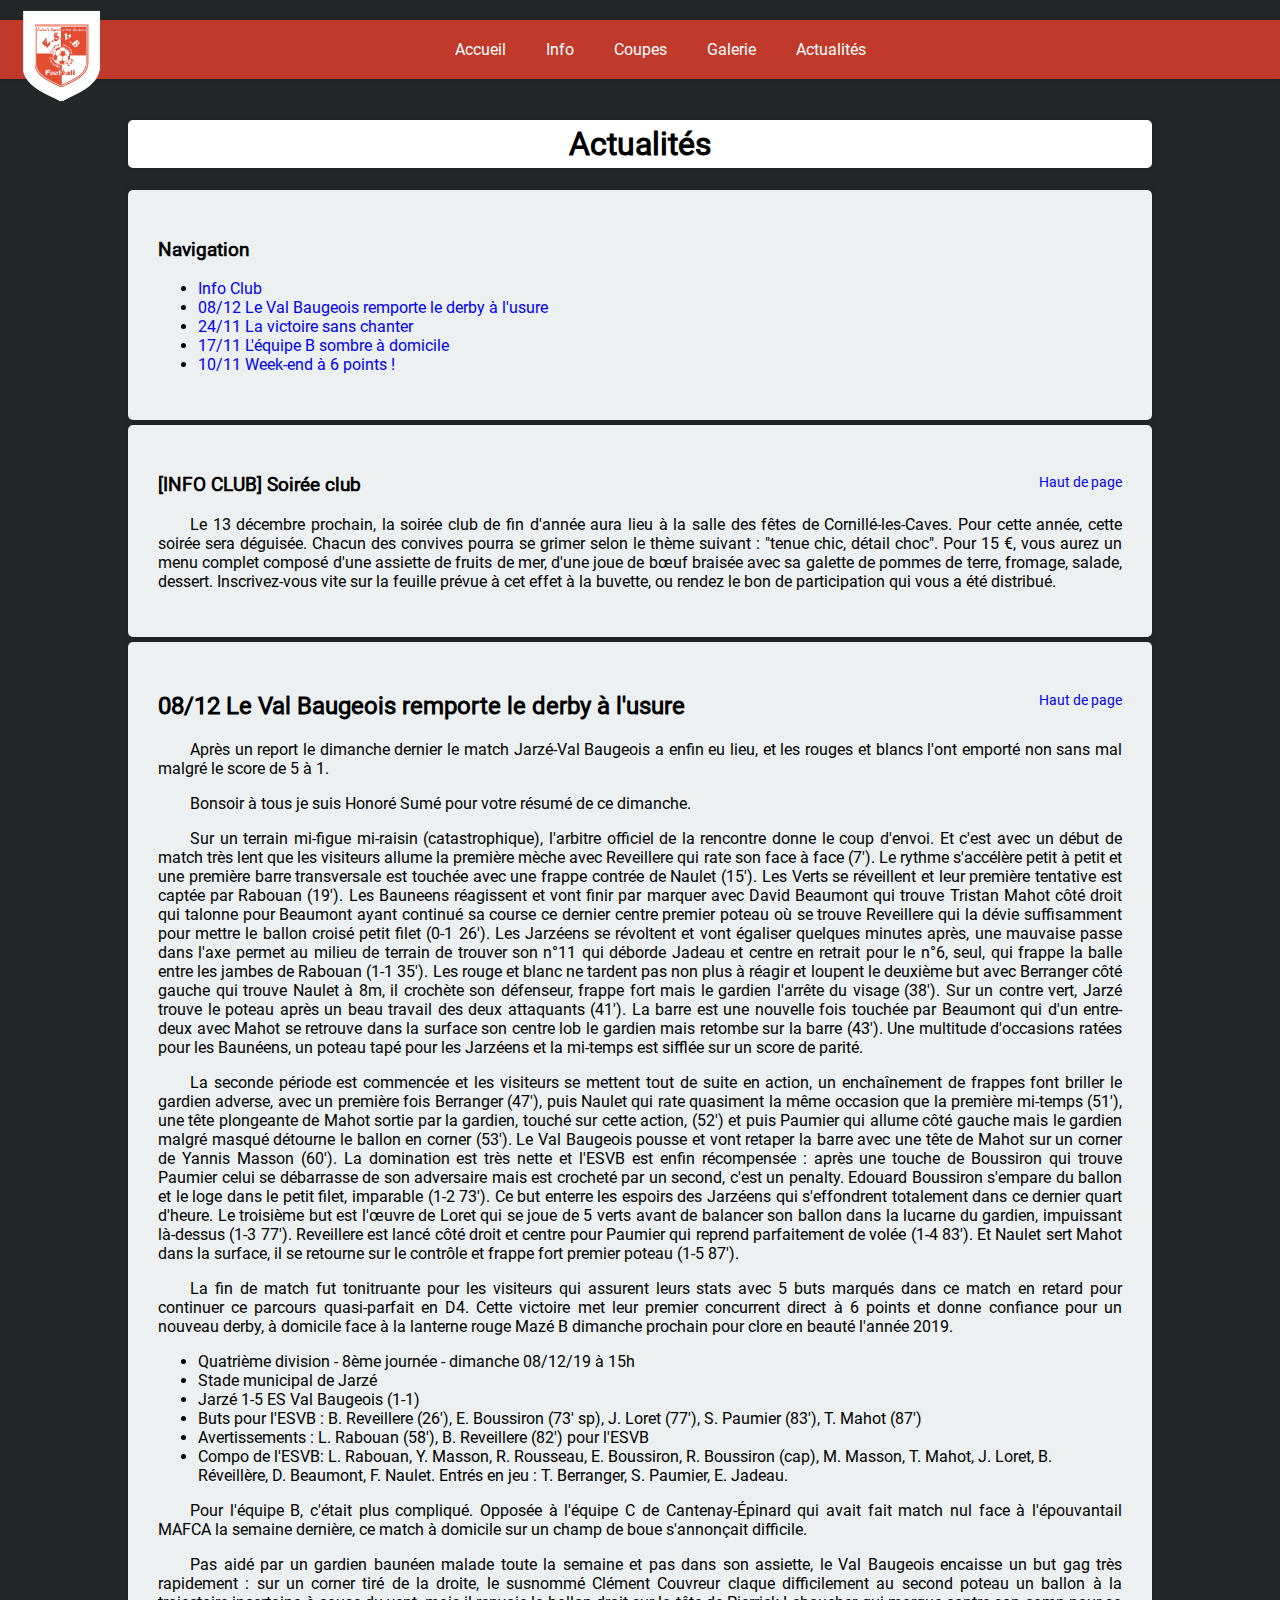
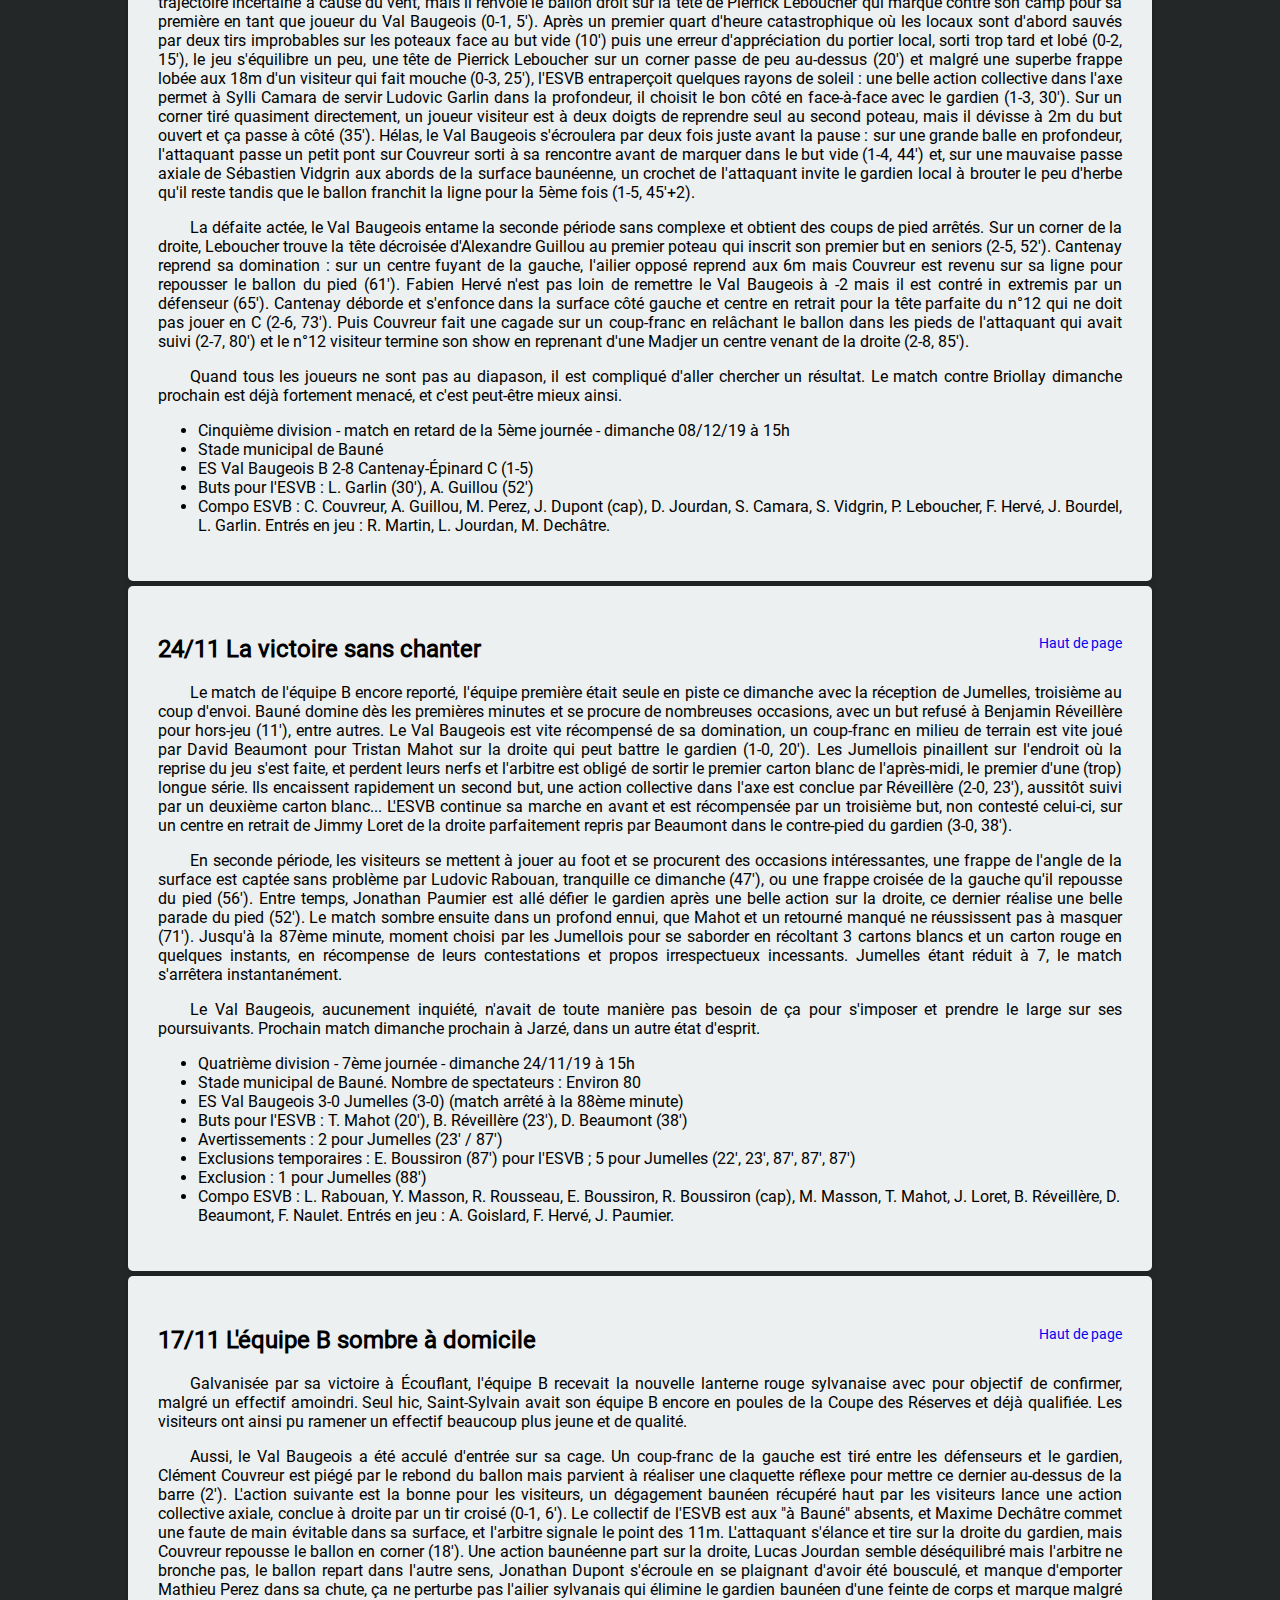
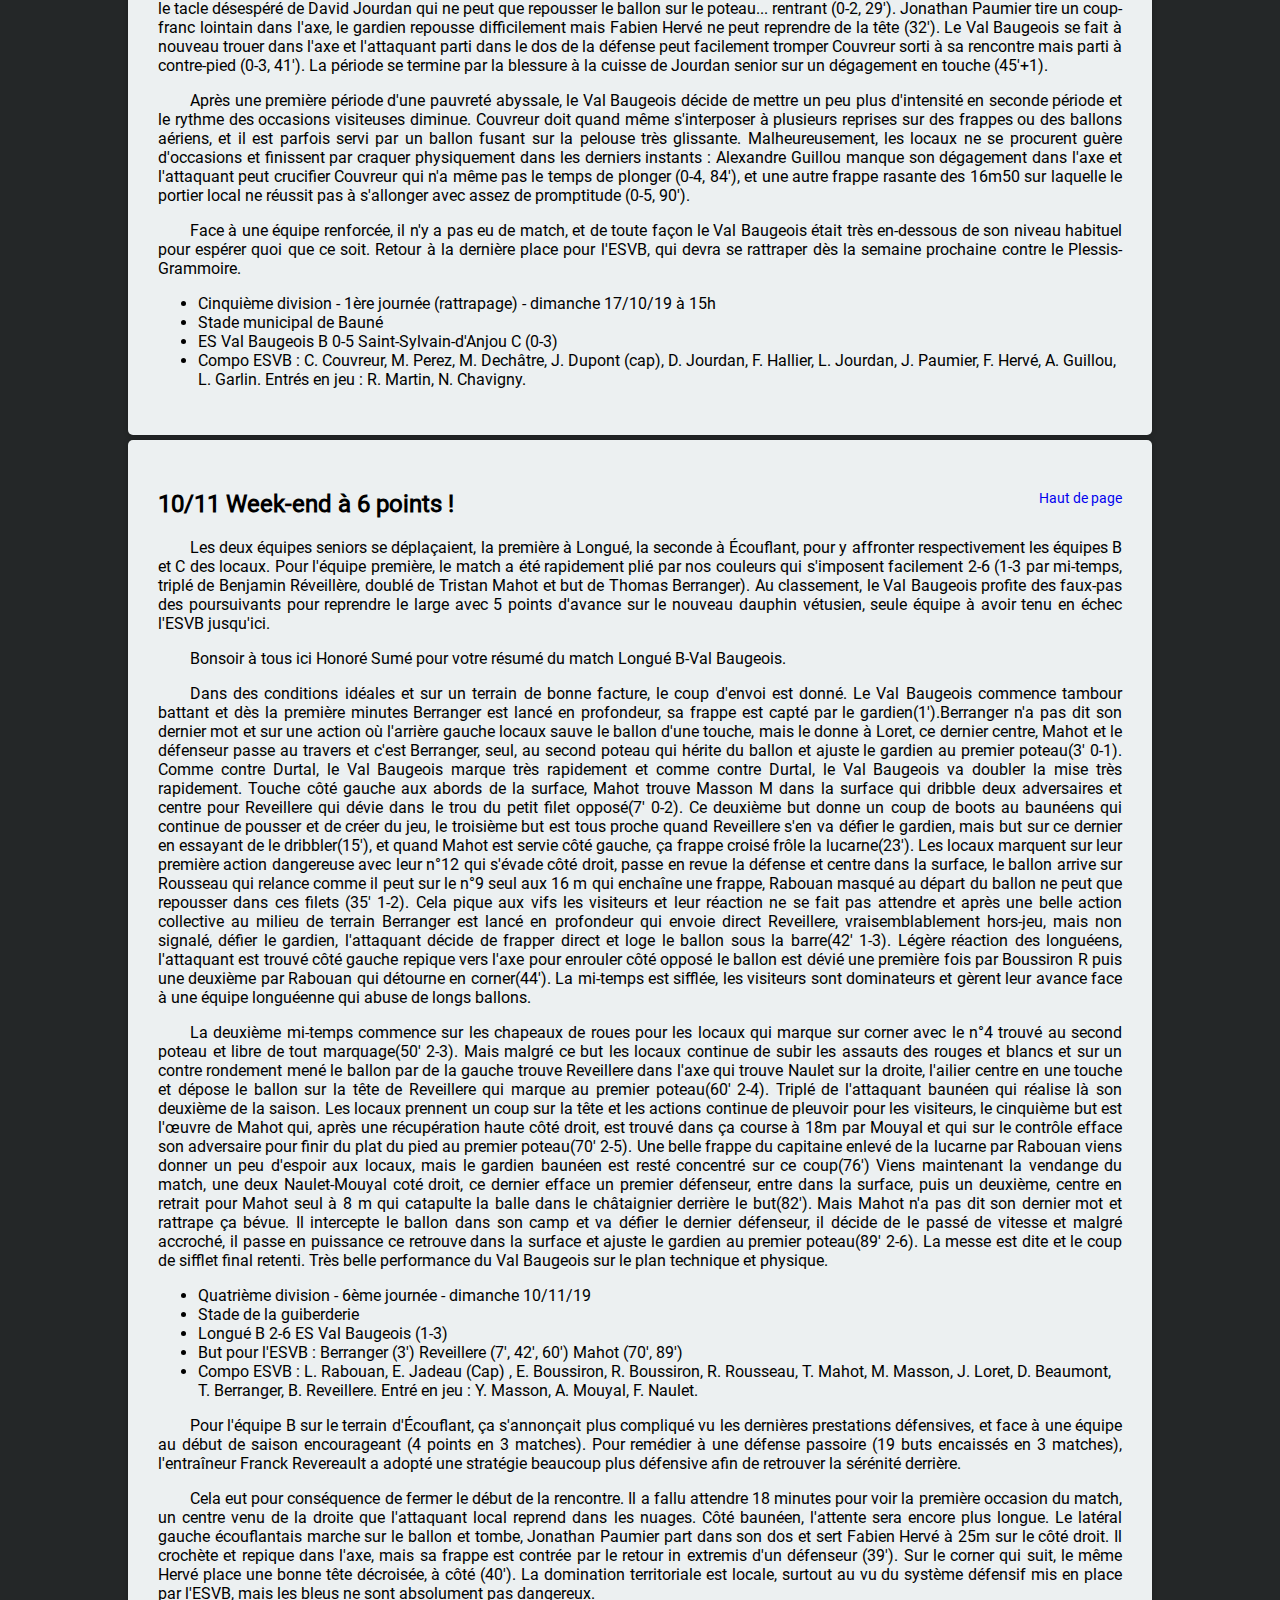
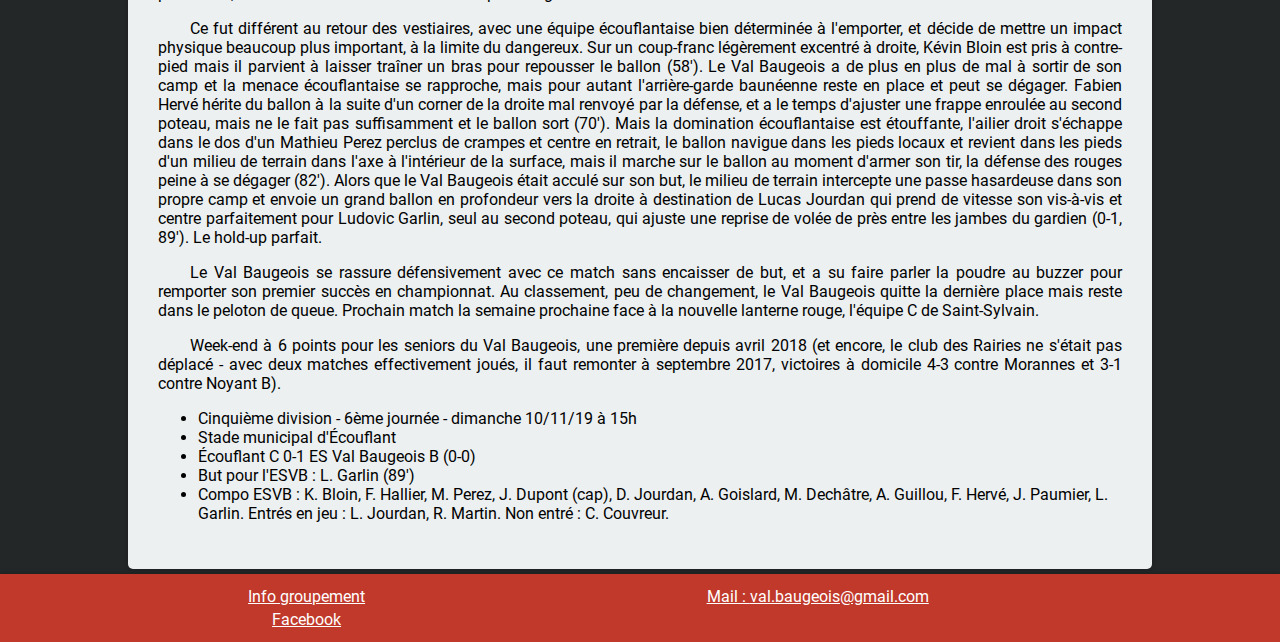
<file: Refont/actu.html>
<!DOCTYPE html>
<html>

<head>
    <title>ESVB</title>
    <meta charset="utf-8">
    <meta name="" content="">
    <link rel="stylesheet" type="text/css" href="style.css">
    <link rel="icon" type="image/png" href="img/logoesvb1.png" />
</head>

<body>
    <header>
        <nav>
            <div class="wrapper">
                <a href="index.html"> <img id="main-icon" src="img/logoesvb2.png"> </a>
                <ul id="menu">
                    <li> <a href="index.html">Accueil</a> </li>
                    <li> <a href="info.html">Info</a> </li>
                    <li> <a href="coupes.html">Coupes</a> </li>
                    <li> <a href="galerie.html">Galerie</a> </li>
                    <li> <a href="actu.html">Actualités</a> </li>
                </ul>
            </div>
        </nav>
    </header>

    <main>
        <div class="wrapper">
            <h1 class="titre">Actualités</h1>
            <section>
                <h3>Navigation</h3>
                <ul id="navigation">
                    <li><a href="#info-club">Info Club</a></li>
                    <li><a href="#08-12">08/12 Le Val Baugeois remporte le derby à l'usure</a></li>
                    <li><a href="#24-11">24/11 La victoire sans chanter</a></li>
                    <li><a href="#17-11">17/11 L'équipe B sombre à domicile</a></li>
                    <li><a href="#10-11">10/11 Week-end à 6 points !</a></li>
                </ul>
            </section>

            <section id="info-club">
                <h3>[INFO CLUB] Soirée club<a class="back-to-top" href="#menu">Haut de page</a></h3>
                <p>Le 13 décembre prochain, la soirée club de fin d'année aura lieu à la salle des fêtes de
                    Cornillé-les-Caves. Pour cette
                    année, cette soirée sera déguisée. Chacun des convives pourra se grimer selon le thème suivant :
                    "tenue chic, détail
                    choc". Pour 15 €, vous aurez un menu complet composé d'une assiette de fruits de mer, d'une joue de
                    bœuf braisée avec sa
                    galette de pommes de terre, fromage, salade, dessert. Inscrivez-vous vite sur la feuille prévue à
                    cet effet à la
                    buvette, ou rendez le bon de participation qui vous a été distribué.</p>
            </section>

            <section id="08-12">
                <h2>08/12 Le Val Baugeois remporte le derby à l'usure<a class="back-to-top" href="#menu">Haut de
                        page</a></h2>
                <p>Après un report le dimanche dernier le match Jarzé-Val Baugeois a enfin eu lieu, et les rouges et
                    blancs l'ont emporté
                    non sans mal malgré le score de 5 à 1.</p>
                <p>Bonsoir à tous je suis Honoré Sumé pour votre résumé de ce dimanche.
                </p>
                <p>Sur un terrain mi-figue mi-raisin (catastrophique), l'arbitre officiel de la rencontre donne le coup
                    d'envoi. Et c'est
                    avec un début de match très lent que les visiteurs allume la première mèche avec Reveillere qui rate
                    son face à face
                    (7'). Le rythme s'accélère petit à petit et une première barre transversale est touchée avec une
                    frappe contrée de
                    Naulet (15'). Les Verts se réveillent et leur première tentative est captée par Rabouan (19'). Les
                    Bauneens réagissent
                    et vont finir par marquer avec David Beaumont qui trouve Tristan Mahot côté droit qui talonne pour
                    Beaumont ayant
                    continué sa course ce dernier centre premier poteau où se trouve Reveillere qui la dévie
                    suffisamment pour mettre le
                    ballon croisé petit filet (0-1 26'). Les Jarzéens se révoltent et vont égaliser quelques minutes
                    après, une mauvaise
                    passe dans l'axe permet au milieu de terrain de trouver son n°11 qui déborde Jadeau et centre en
                    retrait pour le n°6,
                    seul, qui frappe la balle entre les jambes de Rabouan (1-1 35'). Les rouge et blanc ne tardent pas
                    non plus à réagir et
                    loupent le deuxième but avec Berranger côté gauche qui trouve Naulet à 8m, il crochète son
                    défenseur, frappe fort mais
                    le gardien l'arrête du visage (38'). Sur un contre vert, Jarzé trouve le poteau après un beau
                    travail des deux
                    attaquants (41'). La barre est une nouvelle fois touchée par Beaumont qui d'un entre-deux avec Mahot
                    se retrouve dans la
                    surface son centre lob le gardien mais retombe sur la barre (43'). Une multitude d'occasions ratées
                    pour les Baunéens,
                    un poteau tapé pour les Jarzéens et la mi-temps est sifflée sur un score de parité.
                </p>
                <p>La seconde période est commencée et les visiteurs se mettent tout de suite en action, un enchaînement
                    de frappes font
                    briller le gardien adverse, avec un première fois Berranger (47'), puis Naulet qui rate quasiment la
                    même occasion que
                    la première mi-temps (51'), une tête plongeante de Mahot sortie par la gardien, touché sur cette
                    action, (52') et puis
                    Paumier qui allume côté gauche mais le gardien malgré masqué détourne le ballon en corner (53'). Le
                    Val Baugeois pousse
                    et vont retaper la barre avec une tête de Mahot sur un corner de Yannis Masson (60'). La domination
                    est très nette et
                    l'ESVB est enfin récompensée : après une touche de Boussiron qui trouve Paumier celui se débarrasse
                    de son adversaire
                    mais est crocheté par un second, c'est un penalty. Edouard Boussiron s'empare du ballon et le loge
                    dans le petit filet,
                    imparable (1-2 73'). Ce but enterre les espoirs des Jarzéens qui s'effondrent totalement dans ce
                    dernier quart d'heure.
                    Le troisième but est l'œuvre de Loret qui se joue de 5 verts avant de balancer son ballon dans la
                    lucarne du gardien,
                    impuissant là-dessus (1-3 77'). Reveillere est lancé côté droit et centre pour Paumier qui reprend
                    parfaitement de volée
                    (1-4 83'). Et Naulet sert Mahot dans la surface, il se retourne sur le contrôle et frappe fort
                    premier poteau (1-5 87').
                </p>
                <p>La fin de match fut tonitruante pour les visiteurs qui assurent leurs stats avec 5 buts marqués dans
                    ce match en retard
                    pour continuer ce parcours quasi-parfait en D4. Cette victoire met leur premier concurrent direct à
                    6 points et donne
                    confiance pour un nouveau derby, à domicile face à la lanterne rouge Mazé B dimanche prochain pour
                    clore en beauté
                    l'année 2019.
                </p>
                <ul>
                    <li>Quatrième division - 8ème journée - dimanche 08/12/19 à 15h</li>
                    <li>Stade municipal de Jarzé</li>
                    <li>Jarzé 1-5 ES Val Baugeois (1-1)</li>
                    <li>Buts pour l'ESVB : B. Reveillere (26'), E. Boussiron (73' sp), J. Loret (77'), S. Paumier (83'),
                        T. Mahot (87')</li>
                    <li>Avertissements : L. Rabouan (58'), B. Reveillere (82') pour l'ESVB</li>
                    <li>Compo de l'ESVB: L. Rabouan, Y. Masson, R. Rousseau, E. Boussiron, R. Boussiron (cap), M.
                        Masson, T. Mahot, J. Loret, B.
                        Réveillère, D. Beaumont, F. Naulet. Entrés en jeu : T. Berranger, S. Paumier, E. Jadeau.</li>
                </ul>

                <p>Pour l'équipe B, c'était plus compliqué. Opposée à l'équipe C de Cantenay-Épinard qui avait fait
                    match nul face à
                    l'épouvantail MAFCA la semaine dernière, ce match à domicile sur un champ de boue s'annonçait
                    difficile.
                </p>

                <p>Pas aidé par un gardien baunéen malade toute la semaine et pas dans son assiette, le Val Baugeois
                    encaisse un but gag
                    très rapidement : sur un corner tiré de la droite, le susnommé Clément Couvreur claque difficilement
                    au second poteau un
                    ballon à la trajectoire incertaine à cause du vent, mais il renvoie le ballon droit sur la tête de
                    Pierrick Leboucher
                    qui marque contre son camp pour sa première en tant que joueur du Val Baugeois (0-1, 5'). Après un
                    premier quart d'heure
                    catastrophique où les locaux sont d'abord sauvés par deux tirs improbables sur les poteaux face au
                    but vide (10') puis
                    une erreur d'appréciation du portier local, sorti trop tard et lobé (0-2, 15'), le jeu s'équilibre
                    un peu, une tête de
                    Pierrick Leboucher sur un corner passe de peu au-dessus (20') et malgré une superbe frappe lobée aux
                    18m d'un visiteur
                    qui fait mouche (0-3, 25'), l'ESVB entraperçoit quelques rayons de soleil : une belle action
                    collective dans l'axe
                    permet à Sylli Camara de servir Ludovic Garlin dans la profondeur, il choisit le bon côté en
                    face-à-face avec le gardien
                    (1-3, 30'). Sur un corner tiré quasiment directement, un joueur visiteur est à deux doigts de
                    reprendre seul au second
                    poteau, mais il dévisse à 2m du but ouvert et ça passe à côté (35'). Hélas, le Val Baugeois
                    s'écroulera par deux fois
                    juste avant la pause : sur une grande balle en profondeur, l'attaquant passe un petit pont sur
                    Couvreur sorti à sa
                    rencontre avant de marquer dans le but vide (1-4, 44') et, sur une mauvaise passe axiale de
                    Sébastien Vidgrin aux abords
                    de la surface baunéenne, un crochet de l'attaquant invite le gardien local à brouter le peu d'herbe
                    qu'il reste tandis
                    que le ballon franchit la ligne pour la 5ème fois (1-5, 45'+2).
                </p>

                <p>La défaite actée, le Val Baugeois entame la seconde période sans complexe et obtient des coups de
                    pied arrêtés. Sur un
                    corner de la droite, Leboucher trouve la tête décroisée d'Alexandre Guillou au premier poteau qui
                    inscrit son premier
                    but en seniors (2-5, 52'). Cantenay reprend sa domination : sur un centre fuyant de la gauche,
                    l'ailier opposé reprend
                    aux 6m mais Couvreur est revenu sur sa ligne pour repousser le ballon du pied (61'). Fabien Hervé
                    n'est pas loin de
                    remettre le Val Baugeois à -2 mais il est contré in extremis par un défenseur (65'). Cantenay
                    déborde et s'enfonce dans
                    la surface côté gauche et centre en retrait pour la tête parfaite du n°12 qui ne doit pas jouer en C
                    (2-6, 73'). Puis
                    Couvreur fait une cagade sur un coup-franc en relâchant le ballon dans les pieds de l'attaquant qui
                    avait suivi (2-7,
                    80') et le n°12 visiteur termine son show en reprenant d'une Madjer un centre venant de la droite
                    (2-8, 85').
                </p>

                <p>Quand tous les joueurs ne sont pas au diapason, il est compliqué d'aller chercher un résultat. Le
                    match contre Briollay
                    dimanche prochain est déjà fortement menacé, et c'est peut-être mieux ainsi.
                </p>

                <ul>
                    <li>Cinquième division - match en retard de la 5ème journée - dimanche 08/12/19 à 15h</li>
                    <li>Stade municipal de Bauné</li>
                    <li>ES Val Baugeois B 2-8 Cantenay-Épinard C (1-5)</li>
                    <li>Buts pour l'ESVB : L. Garlin (30'), A. Guillou (52')</li>
                    <li>Compo ESVB : C. Couvreur, A. Guillou, M. Perez, J. Dupont (cap), D. Jourdan, S. Camara, S.
                        Vidgrin, P. Leboucher, F.
                        Hervé, J. Bourdel, L. Garlin. Entrés en jeu : R. Martin, L. Jourdan, M. Dechâtre.</li>
                </ul>
            </section>

            <section id="24-11">
                <h2>24/11 La victoire sans chanter<a class="back-to-top" href="#menu">Haut de page</a></h2>
                <p>Le match de l'équipe B encore reporté, l'équipe première était seule en piste ce dimanche avec la
                    réception de Jumelles,
                    troisième au coup d'envoi. Bauné domine dès les premières minutes et se procure de nombreuses
                    occasions, avec un but
                    refusé à Benjamin Réveillère pour hors-jeu (11'), entre autres. Le Val Baugeois est vite récompensé
                    de sa domination, un
                    coup-franc en milieu de terrain est vite joué par David Beaumont pour Tristan Mahot sur la droite
                    qui peut battre le
                    gardien (1-0, 20'). Les Jumellois pinaillent sur l'endroit où la reprise du jeu s'est faite, et
                    perdent leurs nerfs et
                    l'arbitre est obligé de sortir le premier carton blanc de l'après-midi, le premier d'une (trop)
                    longue série. Ils
                    encaissent rapidement un second but, une action collective dans l'axe est conclue par Réveillère
                    (2-0, 23'), aussitôt
                    suivi par un deuxième carton blanc... L'ESVB continue sa marche en avant et est récompensée par un
                    troisième but, non
                    contesté celui-ci, sur un centre en retrait de Jimmy Loret de la droite parfaitement repris par
                    Beaumont dans le
                    contre-pied du gardien (3-0, 38').
                </p>

                <p>En seconde période, les visiteurs se mettent à jouer au foot et se procurent des occasions
                    intéressantes, une frappe de
                    l'angle de la surface est captée sans problème par Ludovic Rabouan, tranquille ce dimanche (47'), ou
                    une frappe croisée
                    de la gauche qu'il repousse du pied (56'). Entre temps, Jonathan Paumier est allé défier le gardien
                    après une belle
                    action sur la droite, ce dernier réalise une belle parade du pied (52'). Le match sombre ensuite
                    dans un profond ennui,
                    que Mahot et un retourné manqué ne réussissent pas à masquer (71'). Jusqu'à la 87ème minute, moment
                    choisi par les
                    Jumellois pour se saborder en récoltant 3 cartons blancs et un carton rouge en quelques instants, en
                    récompense de leurs
                    contestations et propos irrespectueux incessants. Jumelles étant réduit à 7, le match s'arrêtera
                    instantanément.
                </p>

                <p>Le Val Baugeois, aucunement inquiété, n'avait de toute manière pas besoin de ça pour s'imposer et
                    prendre le large sur
                    ses poursuivants. Prochain match dimanche prochain à Jarzé, dans un autre état d'esprit.
                </p>

                <ul>
                    <li>Quatrième division - 7ème journée - dimanche 24/11/19 à 15h</li>

                    <li>Stade municipal de Bauné. Nombre de spectateurs : Environ 80</li>
                    <li>ES Val Baugeois 3-0 Jumelles (3-0) (match arrêté à la 88ème minute)</li>
                    <li>Buts pour l'ESVB : T. Mahot (20'), B. Réveillère (23'), D. Beaumont (38')</li>
                    <li>Avertissements : 2 pour Jumelles (23' / 87')</li>
                    <li>Exclusions temporaires : E. Boussiron (87') pour l'ESVB ; 5 pour Jumelles (22', 23', 87', 87',
                        87')</li>
                    <li>Exclusion : 1 pour Jumelles (88')</li>
                    <li>Compo ESVB : L. Rabouan, Y. Masson, R. Rousseau, E. Boussiron, R. Boussiron (cap), M. Masson,
                        T. Mahot, J. Loret, B.
                        Réveillère, D. Beaumont, F. Naulet. Entrés en jeu : A. Goislard, F. Hervé, J. Paumier.</li>
                </ul>
            </section>

            <section id="17-11">
                <h2>17/11 L'équipe B sombre à domicile<a class="back-to-top" href="#menu">Haut de page</a></h2>
                <p>Galvanisée par sa victoire à Écouflant, l'équipe B recevait la nouvelle lanterne rouge sylvanaise
                    avec pour objectif de
                    confirmer, malgré un effectif amoindri. Seul hic, Saint-Sylvain avait son équipe B encore en poules
                    de la Coupe des
                    Réserves et déjà qualifiée. Les visiteurs ont ainsi pu ramener un effectif beaucoup plus jeune et de
                    qualité.
                </p>

                <p>Aussi, le Val Baugeois a été acculé d'entrée sur sa cage. Un coup-franc de la gauche est tiré entre
                    les défenseurs et le
                    gardien, Clément Couvreur est piégé par le rebond du ballon mais parvient à réaliser une claquette
                    réflexe pour mettre
                    ce dernier au-dessus de la barre (2'). L'action suivante est la bonne pour les visiteurs, un
                    dégagement baunéen récupéré
                    haut par les visiteurs lance une action collective axiale, conclue à droite par un tir croisé (0-1,
                    6'). Le collectif de
                    l'ESVB est aux "à Bauné" absents, et Maxime Dechâtre commet une faute de main évitable dans sa
                    surface, et l'arbitre
                    signale le point des 11m. L'attaquant s'élance et tire sur la droite du gardien, mais Couvreur
                    repousse le ballon en
                    corner (18'). Une action baunéenne part sur la droite, Lucas Jourdan semble déséquilibré mais
                    l'arbitre ne bronche pas,
                    le ballon repart dans l'autre sens, Jonathan Dupont s'écroule en se plaignant d'avoir été bousculé,
                    et manque d'emporter
                    Mathieu Perez dans sa chute, ça ne perturbe pas l'ailier sylvanais qui élimine le gardien baunéen
                    d'une feinte de corps
                    et marque malgré le tacle désespéré de David Jourdan qui ne peut que repousser le ballon sur le
                    poteau... rentrant (0-2,
                    29'). Jonathan Paumier tire un coup-franc lointain dans l'axe, le gardien repousse difficilement
                    mais Fabien Hervé ne
                    peut reprendre de la tête (32'). Le Val Baugeois se fait à nouveau trouer dans l'axe et l'attaquant
                    parti dans le dos de
                    la défense peut facilement tromper Couvreur sorti à sa rencontre mais parti à contre-pied (0-3,
                    41'). La période se
                    termine par la blessure à la cuisse de Jourdan senior sur un dégagement en touche (45'+1).
                </p>

                <p>Après une première période d'une pauvreté abyssale, le Val Baugeois décide de mettre un peu plus
                    d'intensité en seconde
                    période et le rythme des occasions visiteuses diminue. Couvreur doit quand même s'interposer à
                    plusieurs reprises sur
                    des frappes ou des ballons aériens, et il est parfois servi par un ballon fusant sur la pelouse très
                    glissante.
                    Malheureusement, les locaux ne se procurent guère d'occasions et finissent par craquer physiquement
                    dans les derniers
                    instants : Alexandre Guillou manque son dégagement dans l'axe et l'attaquant peut crucifier Couvreur
                    qui n'a même pas le
                    temps de plonger (0-4, 84'), et une autre frappe rasante des 16m50 sur laquelle le portier local ne
                    réussit pas à
                    s'allonger avec assez de promptitude (0-5, 90').
                </p>

                <p>Face à une équipe renforcée, il n'y a pas eu de match, et de toute façon le Val Baugeois était très
                    en-dessous de son
                    niveau habituel pour espérer quoi que ce soit. Retour à la dernière place pour l'ESVB, qui devra se
                    rattraper dès la
                    semaine prochaine contre le Plessis-Grammoire.
                </p>

                <ul>
                    <li>Cinquième division - 1ère journée (rattrapage) - dimanche 17/10/19 à 15h</li>
                    <li>Stade municipal de Bauné</li>
                    <li>ES Val Baugeois B 0-5 Saint-Sylvain-d'Anjou C (0-3)</li>
                    <li>Compo ESVB : C. Couvreur, M. Perez, M. Dechâtre, J. Dupont (cap), D. Jourdan, F. Hallier, L.
                        Jourdan, J. Paumier, F.
                        Hervé, A. Guillou, L. Garlin. Entrés en jeu : R. Martin, N. Chavigny.</li>
                </ul>
            </section>

            <section id="10-11">
                <h2>10/11 Week-end à 6 points !<a class="back-to-top" href="#menu">Haut de page</a></h2>
                <p>Les deux équipes seniors se déplaçaient, la première à Longué, la seconde à Écouflant, pour y
                    affronter respectivement
                    les équipes B et C des locaux. Pour l'équipe première, le match a été rapidement plié par nos
                    couleurs qui s'imposent
                    facilement 2-6 (1-3 par mi-temps, triplé de Benjamin Réveillère, doublé de Tristan Mahot et but de
                    Thomas Berranger). Au
                    classement, le Val Baugeois profite des faux-pas des poursuivants pour reprendre le large avec 5
                    points d'avance sur le
                    nouveau dauphin vétusien, seule équipe à avoir tenu en échec l'ESVB jusqu'ici.
                </p>

                <p>Bonsoir à tous ici Honoré Sumé pour votre résumé du match Longué B-Val Baugeois.
                </p>

                <p>Dans des conditions idéales et sur un terrain de bonne facture, le coup d'envoi est donné. Le Val
                    Baugeois commence
                    tambour battant et dès la première minutes Berranger est lancé en profondeur, sa frappe est capté
                    par le
                    gardien(1').Berranger n'a pas dit son dernier mot et sur une action où l'arrière gauche locaux sauve
                    le ballon d'une
                    touche, mais le donne à Loret, ce dernier centre, Mahot et le défenseur passe au travers et c'est
                    Berranger, seul, au
                    second poteau qui hérite du ballon et ajuste le gardien au premier poteau(3' 0-1). Comme contre
                    Durtal, le Val Baugeois
                    marque très rapidement et comme contre Durtal, le Val Baugeois va doubler la mise très rapidement.
                    Touche côté gauche
                    aux abords de la surface, Mahot trouve Masson M dans la surface qui dribble deux adversaires et
                    centre pour Reveillere
                    qui dévie dans le trou du petit filet opposé(7' 0-2). Ce deuxième but donne un coup de boots au
                    baunéens qui continue de
                    pousser et de créer du jeu, le troisième but est tous proche quand Reveillere s'en va défier le
                    gardien, mais but sur ce
                    dernier en essayant de le dribbler(15'), et quand Mahot est servie côté gauche, ça frappe croisé
                    frôle la lucarne(23').
                    Les locaux marquent sur leur première action dangereuse avec leur n°12 qui s'évade côté droit, passe
                    en revue la défense
                    et centre dans la surface, le ballon arrive sur Rousseau qui relance comme il peut sur le n°9 seul
                    aux 16 m qui enchaîne
                    une frappe, Rabouan masqué au départ du ballon ne peut que repousser dans ces filets (35' 1-2). Cela
                    pique aux vifs les
                    visiteurs et leur réaction ne se fait pas attendre et après une belle action collective au milieu de
                    terrain Berranger
                    est lancé en profondeur qui envoie direct Reveillere, vraisemblablement hors-jeu, mais non signalé,
                    défier le gardien,
                    l'attaquant décide de frapper direct et loge le ballon sous la barre(42' 1-3). Légère réaction des
                    longuéens,
                    l'attaquant est trouvé côté gauche repique vers l'axe pour enrouler côté opposé le ballon est dévié
                    une première fois
                    par Boussiron R puis une deuxième par Rabouan qui détourne en corner(44'). La mi-temps est sifflée,
                    les visiteurs sont
                    dominateurs et gèrent leur avance face à une équipe longuéenne qui abuse de longs ballons.
                </p>

                <p>La deuxième mi-temps commence sur les chapeaux de roues pour les locaux qui marque sur corner avec le
                    n°4 trouvé au
                    second poteau et libre de tout marquage(50' 2-3). Mais malgré ce but les locaux continue de subir
                    les assauts des rouges
                    et blancs et sur un contre rondement mené le ballon par de la gauche trouve Reveillere dans l'axe
                    qui trouve Naulet sur
                    la droite, l'ailier centre en une touche et dépose le ballon sur la tête de Reveillere qui marque au
                    premier poteau(60'
                    2-4). Triplé de l'attaquant baunéen qui réalise là son deuxième de la saison. Les locaux prennent un
                    coup sur la tête et
                    les actions continue de pleuvoir pour les visiteurs, le cinquième but est l'œuvre de Mahot qui,
                    après une récupération
                    haute côté droit, est trouvé dans ça course à 18m par Mouyal et qui sur le contrôle efface son
                    adversaire pour finir du
                    plat du pied au premier poteau(70' 2-5). Une belle frappe du capitaine enlevé de la lucarne par
                    Rabouan viens donner un
                    peu d'espoir aux locaux, mais le gardien baunéen est resté concentré sur ce coup(76') Viens
                    maintenant la vendange du
                    match, une deux Naulet-Mouyal coté droit, ce dernier efface un premier défenseur, entre dans la
                    surface, puis un
                    deuxième, centre en retrait pour Mahot seul à 8 m qui catapulte la balle dans le châtaignier
                    derrière le but(82'). Mais
                    Mahot n'a pas dit son dernier mot et rattrape ça bévue. Il intercepte le ballon dans son camp et va
                    défier le dernier
                    défenseur, il décide de le passé de vitesse et malgré accroché, il passe en puissance ce retrouve
                    dans la surface et
                    ajuste le gardien au premier poteau(89' 2-6). La messe est dite et le coup de sifflet final retenti.
                    Très belle
                    performance du Val Baugeois sur le plan technique et physique.
                </p>

                <ul>
                    <li> Quatrième division - 6ème journée - dimanche 10/11/19</li>
                    <li> Stade de la guiberderie</li>
                    <li> Longué B 2-6 ES Val Baugeois (1-3)</li>
                    <li> But pour l'ESVB : Berranger (3') Reveillere (7', 42', 60') Mahot (70', 89')</li>
                    <li> Compo ESVB : L. Rabouan, E. Jadeau (Cap) , E. Boussiron, R. Boussiron, R. Rousseau, T. Mahot,
                        M. Masson, J. Loret, D.
                        Beaumont, T. Berranger, B. Reveillere. Entré en jeu : Y. Masson, A. Mouyal, F. Naulet.</li>
                </ul>

                <p>Pour l'équipe B sur le terrain d'Écouflant, ça s'annonçait plus compliqué vu les dernières
                    prestations défensives, et
                    face à une équipe au début de saison encourageant (4 points en 3 matches). Pour remédier à une
                    défense passoire (19 buts
                    encaissés en 3 matches), l'entraîneur Franck Revereault a adopté une stratégie beaucoup plus
                    défensive afin de retrouver
                    la sérénité derrière.
                </p>

                <p>Cela eut pour conséquence de fermer le début de la rencontre. Il a fallu attendre 18 minutes pour
                    voir la première
                    occasion du match, un centre venu de la droite que l'attaquant local reprend dans les nuages. Côté
                    baunéen, l'attente
                    sera encore plus longue. Le latéral gauche écouflantais marche sur le ballon et tombe, Jonathan
                    Paumier part dans son
                    dos et sert Fabien Hervé à 25m sur le côté droit. Il crochète et repique dans l'axe, mais sa frappe
                    est contrée par le
                    retour in extremis d'un défenseur (39'). Sur le corner qui suit, le même Hervé place une bonne tête
                    décroisée, à côté
                    (40'). La domination territoriale est locale, surtout au vu du système défensif mis en place par
                    l'ESVB, mais les bleus
                    ne sont absolument pas dangereux.
                </p>

                <p>Ce fut différent au retour des vestiaires, avec une équipe écouflantaise bien déterminée à
                    l'emporter, et décide de
                    mettre un impact physique beaucoup plus important, à la limite du dangereux. Sur un coup-franc
                    légèrement excentré à
                    droite, Kévin Bloin est pris à contre-pied mais il parvient à laisser traîner un bras pour repousser
                    le ballon (58'). Le
                    Val Baugeois a de plus en plus de mal à sortir de son camp et la menace écouflantaise se rapproche,
                    mais pour autant
                    l'arrière-garde baunéenne reste en place et peut se dégager. Fabien Hervé hérite du ballon à la
                    suite d'un corner de la
                    droite mal renvoyé par la défense, et a le temps d'ajuster une frappe enroulée au second poteau,
                    mais ne le fait pas
                    suffisamment et le ballon sort (70'). Mais la domination écouflantaise est étouffante, l'ailier
                    droit s'échappe dans le
                    dos d'un Mathieu Perez perclus de crampes et centre en retrait, le ballon navigue dans les pieds
                    locaux et revient dans
                    les pieds d'un milieu de terrain dans l'axe à l'intérieur de la surface, mais il marche sur le
                    ballon au moment d'armer
                    son tir, la défense des rouges peine à se dégager (82'). Alors que le Val Baugeois était acculé sur
                    son but, le milieu
                    de terrain intercepte une passe hasardeuse dans son propre camp et envoie un grand ballon en
                    profondeur vers la droite à
                    destination de Lucas Jourdan qui prend de vitesse son vis-à-vis et centre parfaitement pour Ludovic
                    Garlin, seul au
                    second poteau, qui ajuste une reprise de volée de près entre les jambes du gardien (0-1, 89'). Le
                    hold-up parfait.
                </p>

                <p>Le Val Baugeois se rassure défensivement avec ce match sans encaisser de but, et a su faire parler la
                    poudre au buzzer
                    pour remporter son premier succès en championnat. Au classement, peu de changement, le Val Baugeois
                    quitte la dernière
                    place mais reste dans le peloton de queue. Prochain match la semaine prochaine face à la nouvelle
                    lanterne rouge,
                    l'équipe C de Saint-Sylvain.
                </p>

                <p>Week-end à 6 points pour les seniors du Val Baugeois, une première depuis avril 2018 (et encore, le
                    club des Rairies ne
                    s'était pas déplacé - avec deux matches effectivement joués, il faut remonter à septembre 2017,
                    victoires à domicile 4-3
                    contre Morannes et 3-1 contre Noyant B).
                </p>

                <ul>
                    <li> Cinquième division - 6ème journée - dimanche 10/11/19 à 15h</li>
                    <li> Stade municipal d'Écouflant</li>
                    <li> Écouflant C 0-1 ES Val Baugeois B (0-0)</li>
                    <li> But pour l'ESVB : L. Garlin (89')</li>
                    <li> Compo ESVB : K. Bloin, F. Hallier, M. Perez, J. Dupont (cap), D. Jourdan, A. Goislard, M.
                        Dechâtre,
                        A. Guillou, F.
                        Hervé, J. Paumier, L. Garlin. Entrés en jeu : L. Jourdan, R. Martin. Non entré : C. Couvreur.
                    </li>
                </ul>
            </section>
        </div>
    </main>
    <footer>
        <div class="wrapper">
            <table>
                <tr>
                    <td><a class="link" href="https://gj-maze-baune-val-b.footeo.com/">Info groupement</a></td>
                    <td><a href="mailto:val.baugeois@gmail.com">Mail : <u>val.baugeois@gmail.com</u></a>
                    </td>
                </tr>
                <tr>
                    <td><a class="link" href="https://www.facebook.com/Val.Baugeois.Baune/">Facebook</a></td>
                </tr>
            </table>
        </div>
    </footer>
</body>

</html>
</file>
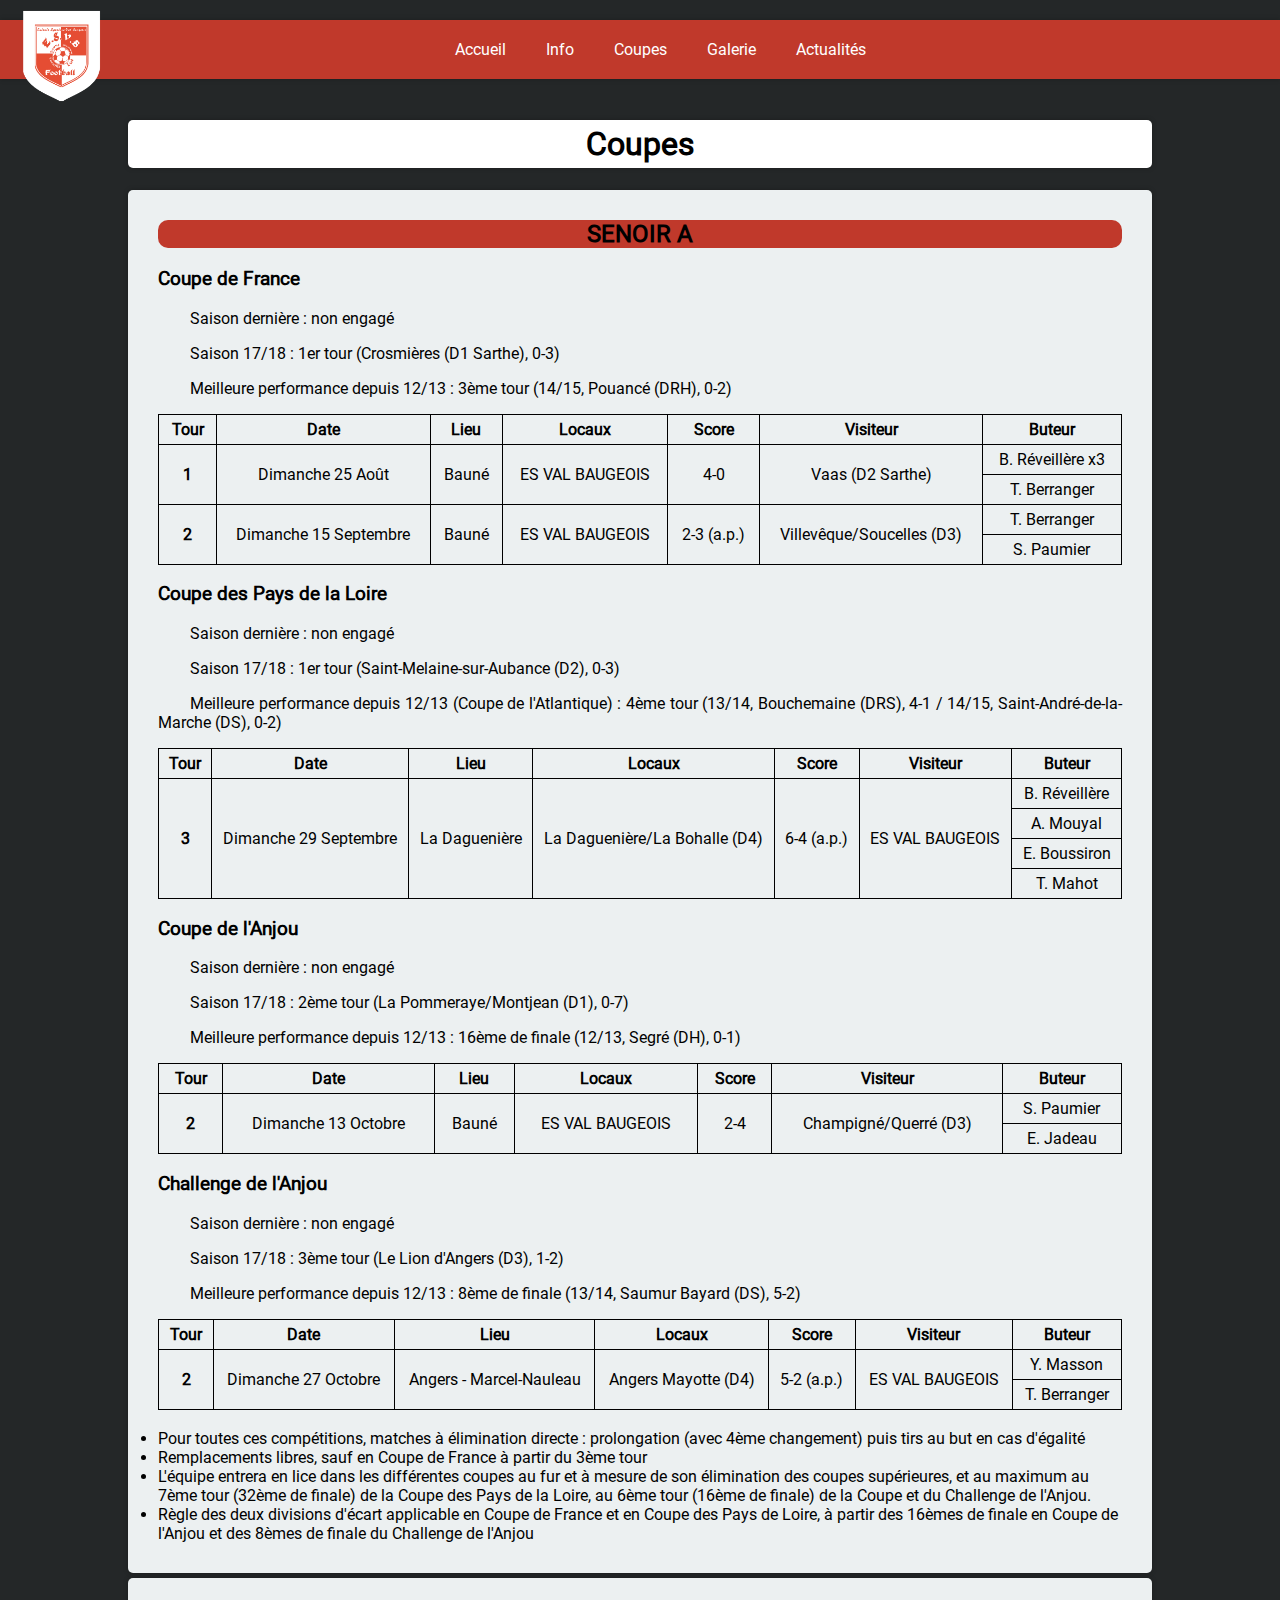
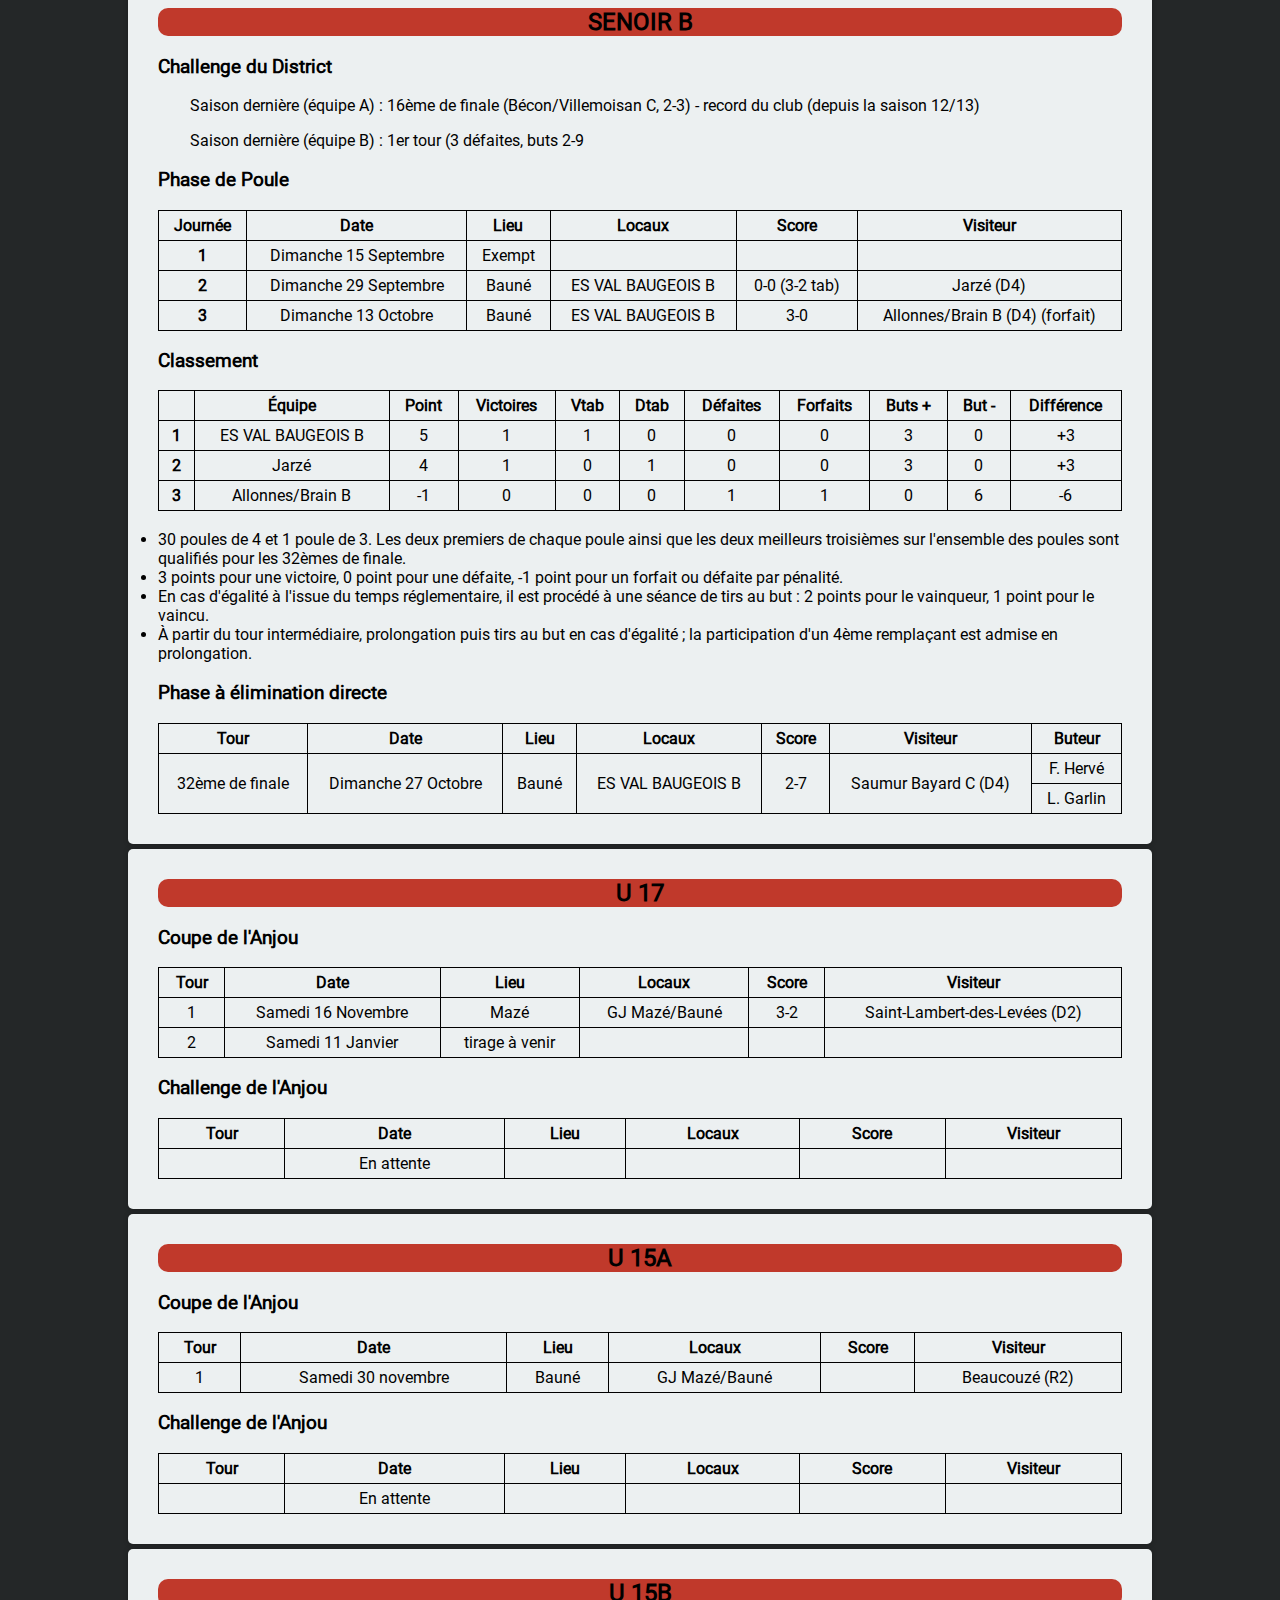
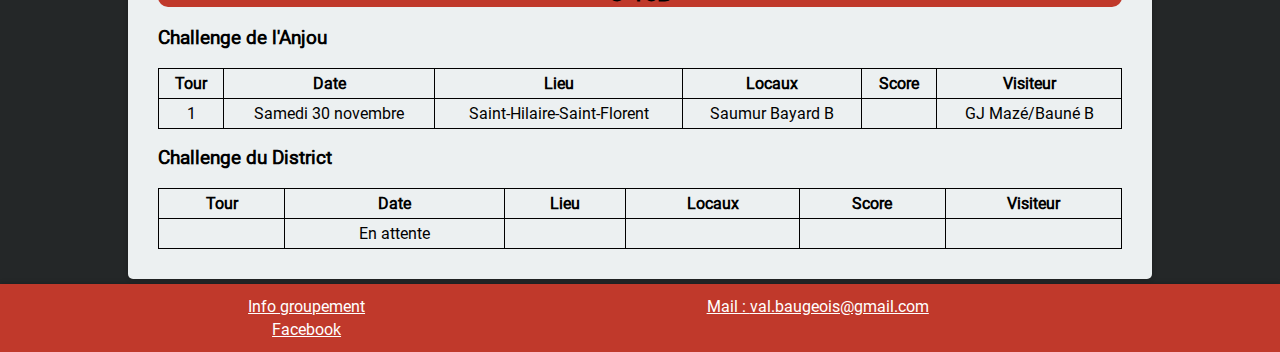
<file: Refont/coupes.html>
<!DOCTYPE html>
<html>

<head>
    <title>ESVB</title>
    <meta charset="utf-8">
    <meta name="" content="">
    <link rel="stylesheet" type="text/css" href="style.css">
    <link rel="icon" type="image/png" href="img/logoesvb1.png" />
</head>

<body>
    <header>
        <nav>
            <div class="wrapper">
                <a href="index.html"> <img id="main-icon" src="img/logoesvb2.png"> </a>
                <ul id="menu">
                    <li> <a href="index.html">Accueil</a> </li>
                    <li> <a href="info.html">Info</a> </li>
                    <li> <a href="coupes.html">Coupes</a> </li>
                    <li> <a href="galerie.html">Galerie</a> </li>
                    <li> <a href="actu.html">Actualités</a> </li>
                </ul>
            </div>
        </nav>
    </header>

    <main id=" rama">
        <div class="wrapper">
            <h1 class="titre">Coupes</h1>

            <section>
                <h2 class="ramat-Titre">SENOIR A</h2>
                <h3>Coupe de France</h3>
                <p>Saison dernière : non engagé</p>
                <p>Saison 17/18 : 1er tour (Crosmières (D1 Sarthe), 0-3)</p>
                <p>Meilleure performance depuis 12/13 : 3ème tour (14/15, Pouancé (DRH), 0-2)</p>

                <table class="styled-table">
                    <tbody>
                        <tr>
                            <th>Tour</th>
                            <th>Date</th>
                            <th>Lieu</th>
                            <th>Locaux</th>
                            <th>Score</th>
                            <th>Visiteur</th>
                            <th>Buteur</th>
                        </tr>
                        <tr>
                            <th rowspan="2">1</th>
                            <td rowspan="2">Dimanche 25 Août</td>
                            <td rowspan="2">Bauné</td>
                            <td rowspan="2">ES VAL BAUGEOIS</td>
                            <td rowspan="2" class="win">4-0</td>
                            <td rowspan="2">Vaas (D2 Sarthe)</td>
                            <td>B. Réveillère x3</td>
                        </tr>
                        <tr>
                            <td>T. Berranger</td>
                        </tr>
                        <tr>
                            <th rowspan="2">2</th>
                            <td rowspan="2">Dimanche 15 Septembre</td>
                            <td rowspan="2">Bauné</td>
                            <td rowspan="2">ES VAL BAUGEOIS</td>
                            <td rowspan="2" class="lose">2-3 (a.p.)</td>
                            <td rowspan="2">Villevêque/Soucelles (D3)</td>
                            <td>T. Berranger</td>
                        </tr>
                        <tr>
                            <td>S. Paumier</td>
                        </tr>
                    </tbody>
                </table>

                <h3>Coupe des Pays de la Loire</h3>
                <p>Saison dernière : non engagé</p>
                <p>Saison 17/18 : 1er tour (Saint-Melaine-sur-Aubance (D2), 0-3)</p>
                <p>Meilleure performance depuis 12/13 (Coupe de l'Atlantique) : 4ème tour (13/14, Bouchemaine (DRS), 4-1
                    /
                    14/15, Saint-André-de-la-Marche (DS), 0-2)</p>


                <table class="styled-table">
                    <tbody>
                        <tr>
                            <th>Tour</th>
                            <th>Date</th>
                            <th>Lieu</th>
                            <th>Locaux</th>
                            <th>Score</th>
                            <th>Visiteur</th>
                            <th>Buteur</th>
                        </tr>
                        <tr>
                            <th rowspan="4">3</th>
                            <td rowspan="4">Dimanche 29 Septembre</td>
                            <td rowspan="4">La Daguenière</td>
                            <td rowspan="4">La Daguenière/La Bohalle (D4)</td>
                            <td rowspan="4" class="lose">6-4 (a.p.)</td>
                            <td rowspan="4">ES VAL BAUGEOIS</td>
                            <td>B. Réveillère</td>
                        </tr>
                        <tr>
                            <td>A. Mouyal</td>
                        </tr>
                        <tr>
                            <td>E. Boussiron</td>
                        </tr>
                        <tr>
                            <td>T. Mahot</td>
                        </tr>
                    </tbody>
                </table>

                <h3>Coupe de l'Anjou</h3>
                <p>Saison dernière : non engagé</p>
                <p>Saison 17/18 : 2ème tour (La Pommeraye/Montjean (D1), 0-7)</p>
                <p>Meilleure performance depuis 12/13 : 16ème de finale (12/13, Segré (DH), 0-1)</p>


                <table class="styled-table">
                    <tbody>
                        <tr>
                            <th>Tour</th>
                            <th>Date</th>
                            <th>Lieu</th>
                            <th>Locaux</th>
                            <th>Score</th>
                            <th>Visiteur</th>
                            <th>Buteur</th>
                        </tr>
                        <tr>
                            <th rowspan="2">2</th>
                            <td rowspan="2">Dimanche 13 Octobre</td>
                            <td rowspan="2">Bauné</td>
                            <td rowspan="2">ES VAL BAUGEOIS</td>
                            <td rowspan="2" class="lose">2-4</td>
                            <td rowspan="2">Champigné/Querré (D3)</td>
                            <td>S. Paumier</td>
                        </tr>
                        <tr>
                            <td>E. Jadeau</td>
                        </tr>
                    </tbody>
                </table>

                <h3>Challenge de l'Anjou</h3>
                <p>Saison dernière : non engagé</p>
                <p>Saison 17/18 : 3ème tour (Le Lion d'Angers (D3), 1-2)</p>
                <p>Meilleure performance depuis 12/13 : 8ème de finale (13/14, Saumur Bayard (DS), 5-2)</p>


                <table class="styled-table">
                    <tbody>
                        <tr>
                            <th>Tour</th>
                            <th>Date</th>
                            <th>Lieu</th>
                            <th>Locaux</th>
                            <th>Score</th>
                            <th>Visiteur</th>
                            <th>Buteur</th>
                        </tr>
                        <tr>
                            <th rowspan="2">2</th>
                            <td rowspan="2">Dimanche 27 Octobre</td>
                            <td rowspan="2">Angers - Marcel-Nauleau</td>
                            <td rowspan="2">Angers Mayotte (D4) </td>
                            <td rowspan="2" class="lose">5-2 (a.p.)</td>
                            <td rowspan="2">ES VAL BAUGEOIS</td>
                            <td>Y. Masson</td>
                        </tr>
                        <tr>
                            <td>T. Berranger</td>
                        </tr>
                    </tbody>
                </table>

                <br>
                <li>Pour toutes ces compétitions, matches à élimination directe : prolongation (avec 4ème changement)
                    puis tirs
                    au but en cas d'égalité</li>
                <li>Remplacements libres, sauf en Coupe de France à partir du 3ème tour</li>
                <li>L'équipe entrera en lice dans les différentes coupes au fur et à mesure de son élimination des
                    coupes
                    supérieures, et au maximum au 7ème tour (32ème de finale) de la Coupe des Pays de la Loire, au 6ème
                    tour
                    (16ème de finale) de la Coupe et du Challenge de l'Anjou.</li>
                <li>Règle des deux divisions d'écart applicable en Coupe de France et en Coupe des Pays de Loire, à
                    partir des
                    16èmes de finale en Coupe de l'Anjou et des 8èmes de finale du Challenge de l'Anjou</li>
            </section>

            <section>
                <h2 class="ramat-Titre">SENOIR B</h2>
                <h3>Challenge du District</h3>
                <p>Saison dernière (équipe A) : 16ème de finale (Bécon/Villemoisan C, 2-3) - record du club (depuis la
                    saison
                    12/13)</p>
                <p>Saison dernière (équipe B) : 1er tour (3 défaites, buts 2-9</p>
                <h3>Phase de Poule</h3>

                <table class="styled-table">
                    <tbody>
                        <tr>
                            <th>Journée</th>
                            <th>Date</th>
                            <th>Lieu</th>
                            <th>Locaux</th>
                            <th>Score</th>
                            <th>Visiteur</th>
                        </tr>
                        <tr>
                            <th>1</th>
                            <td>Dimanche 15 Septembre</td>
                            <td>Exempt</td>
                            <td></td>
                            <td></td>
                            <td></td>
                        <tr>
                        <tr>
                            <th>2</th>
                            <td>Dimanche 29 Septembre</td>
                            <td>Bauné</td>
                            <td>ES VAL BAUGEOIS B</td>
                            <td class="win">0-0 (3-2 tab)</td>
                            <td>Jarzé (D4)</td>
                        <tr>
                        <tr>
                            <th>3</th>
                            <td>Dimanche 13 Octobre</td>
                            <td>Bauné</td>
                            <td>ES VAL BAUGEOIS B</td>
                            <td class="win">3-0</td>
                            <td>Allonnes/Brain B (D4) (forfait)</td>
                        </tr>
                    </tbody>
                </table>

                <h3>Classement</h3>

                <table class="styled-table">
                    <tbody>
                        <tr>
                            <th></th>
                            <th>Équipe</th>
                            <th>Point</th>
                            <th>Victoires</th>
                            <th>Vtab</th>
                            <th>Dtab</th>
                            <th>Défaites</th>
                            <th>Forfaits</th>
                            <th>Buts +</th>
                            <th>But -</th>
                            <th>Différence</th>
                        </tr>
                        <tr>
                            <th>1</th>
                            <td>ES VAL BAUGEOIS B</td>
                            <td>5</td>
                            <td>1</td>
                            <td>1</td>
                            <td>0</td>
                            <td>0</td>
                            <td>0</td>
                            <td>3</td>
                            <td>0</td>
                            <td>+3</td>
                        </tr>
                        <tr>
                            <th>2</th>
                            <td>Jarzé</td>
                            <td>4</td>
                            <td>1</td>
                            <td>0</td>
                            <td>1</td>
                            <td>0</td>
                            <td>0</td>
                            <td>3</td>
                            <td>0</td>
                            <td>+3</td>
                        </tr>
                        <tr>
                            <th>3</th>
                            <td>Allonnes/Brain B</td>
                            <td>-1</td>
                            <td>0</td>
                            <td>0</td>
                            <td>0</td>
                            <td>1</td>
                            <td>1</td>
                            <td>0</td>
                            <td>6</td>
                            <td>-6</td>
                        </tr>
                    </tbody>
                </table>

                <br>
                <li>30 poules de 4 et 1 poule de 3. Les deux premiers de chaque poule ainsi que les deux meilleurs
                    troisièmes
                    sur l'ensemble des poules sont qualifiés pour les 32èmes de finale.</li>
                <li>3 points pour une victoire, 0 point pour une défaite, -1 point pour un forfait ou défaite par
                    pénalité.</li>
                <li>En cas d'égalité à l'issue du temps réglementaire, il est procédé à une séance de tirs au but : 2
                    points
                    pour le vainqueur, 1 point pour le vaincu.</li>
                <li>À partir du tour intermédiaire, prolongation puis tirs au but en cas d'égalité ; la participation
                    d'un 4ème
                    remplaçant est admise en prolongation.</li>

                <h3>Phase à élimination directe</h3>
                <table class="styled-table">
                    <tbody>
                        <tr>
                            <th>Tour</th>
                            <th>Date</th>
                            <th>Lieu</th>
                            <th>Locaux</th>
                            <th>Score</th>
                            <th>Visiteur</th>
                            <th>Buteur</th>
                        </tr>
                        <tr>
                            <td rowspan="2">32ème de finale</td>
                            <td rowspan="2">Dimanche 27 Octobre</td>
                            <td rowspan="2">Bauné</td>
                            <td rowspan="2">ES VAL BAUGEOIS B</td>
                            <td rowspan="2" class="lose">2-7</td>
                            <td rowspan="2">Saumur Bayard C (D4)</td>
                            <td>F. Hervé</td>
                        </tr>
                        <tr>
                            <td>L. Garlin</td>
                        </tr>

                    </tbody>
                </table>
            </section>

            <section>
                <h2 class="ramat-Titre">U 17</h2>
                <h3>Coupe de l'Anjou</h3>

                <table class="styled-table">
                    <tbody>
                        <tr>
                            <th>Tour</th>
                            <th>Date</th>
                            <th>Lieu</th>
                            <th>Locaux</th>
                            <th>Score</th>
                            <th>Visiteur</th>
                        </tr>
                        <tr>
                            <td>1</td>
                            <td>Samedi 16 Novembre</td>
                            <td>Mazé</td>
                            <td>GJ Mazé/Bauné</td>
                            <td class="win">3-2</td>
                            <td>Saint-Lambert-des-Levées (D2)</td>
                        </tr>
                        <tr>
                            <td>2</td>
                            <td>Samedi 11 Janvier</td>
                            <td>tirage à venir</td>
                            <td></td>
                            <td></td>
                            <td></td>
                        </tr>
                    </tbody>
                </table>
                <h3>Challenge de l'Anjou</h3>
                <table class="styled-table">
                    <tbody>
                        <tr>
                            <th>Tour</th>
                            <th>Date</th>
                            <th>Lieu</th>
                            <th>Locaux</th>
                            <th>Score</th>
                            <th>Visiteur</th>
                        </tr>
                        <tr>
                            <td></td>
                            <td>En attente</td>
                            <td></td>
                            <td></td>
                            <td></td>
                            <td></td>
                        </tr>
                    </tbody>
                </table>
            </section>

            <section>
                <h2 class="ramat-Titre">U 15A</h2>
                <h3>Coupe de l'Anjou</h3>

                <table class="styled-table">
                    <tbody>
                        <tr>
                            <th>Tour</th>
                            <th>Date</th>
                            <th>Lieu</th>
                            <th>Locaux</th>
                            <th>Score</th>
                            <th>Visiteur</th>
                        </tr>
                        <tr>
                            <td>1</td>
                            <td>Samedi 30 novembre</td>
                            <td>Bauné</td>
                            <td>GJ Mazé/Bauné</td>
                            <td></td>
                            <td>Beaucouzé (R2)</td>
                        </tr>
                    </tbody>
                </table>

                <h3>Challenge de l'Anjou</h3>

                <table class="styled-table">
                    <tbody>
                        <tr>
                            <th>Tour</th>
                            <th>Date</th>
                            <th>Lieu</th>
                            <th>Locaux</th>
                            <th>Score</th>
                            <th>Visiteur</th>
                        </tr>
                        <tr>
                            <td></td>
                            <td>En attente</td>
                            <td></td>
                            <td></td>
                            <td></td>
                            <td></td>
                        </tr>
                    </tbody>
                </table>
            </section>

            <section>
                <h2 class="ramat-Titre">U 15B</h2>
                <h3>Challenge de l'Anjou</h3>

                <table class="styled-table">
                    <tbody>
                        <tr>
                            <th>Tour</th>
                            <th>Date</th>
                            <th>Lieu</th>
                            <th>Locaux</th>
                            <th>Score</th>
                            <th>Visiteur</th>
                        </tr>
                        <tr>
                            <td>1</td>
                            <td>Samedi 30 novembre</td>
                            <td>Saint-Hilaire-Saint-Florent</td>
                            <td>Saumur Bayard B</td>
                            <td></td>
                            <td>GJ Mazé/Bauné B</td>
                        </tr>
                    </tbody>
                </table>

                <h3>Challenge du District</h3>

                <table class="styled-table">
                    <tbody>
                        <tr>
                            <th>Tour</th>
                            <th>Date</th>
                            <th>Lieu</th>
                            <th>Locaux</th>
                            <th>Score</th>
                            <th>Visiteur</th>
                        </tr>
                        <tr>
                            <td></td>
                            <td>En attente</td>
                            <td></td>
                            <td></td>
                            <td></td>
                            <td></td>
                        </tr>
                    </tbody>
                </table>
            </section>
        </div>
    </main>

    <footer>
        <div class="wrapper">
            <table>
                <tr>
                    <td><a class="link" href="https://gj-maze-baune-val-b.footeo.com/">Info groupement</a></td>
                    <td><a href="mailto:val.baugeois@gmail.com">Mail : <u>val.baugeois@gmail.com</u></a>
                    </td>
                </tr>
                <tr>
                    <td><a class="link" href="https://www.facebook.com/Val.Baugeois.Baune/">Facebook</a></td>
                </tr>
            </table>
        </div>
    </footer>
</body>

</html>
</file>
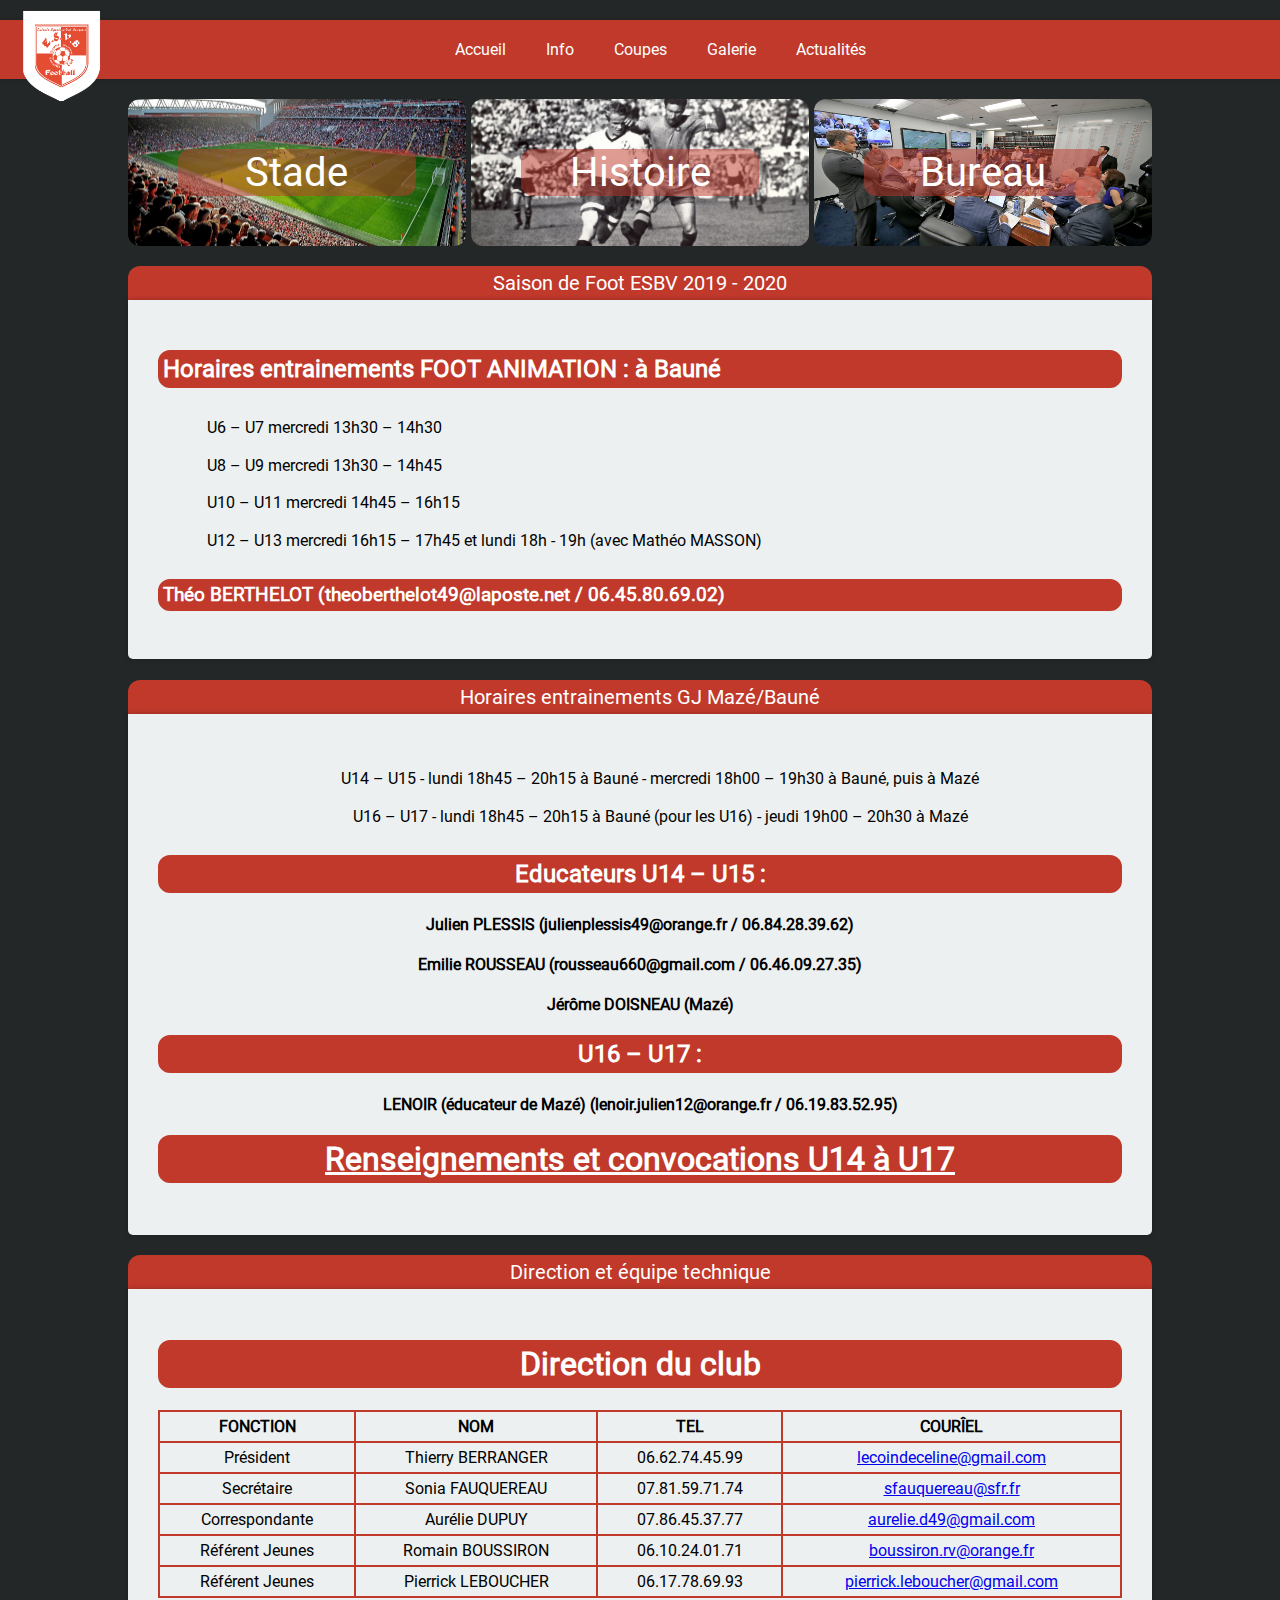
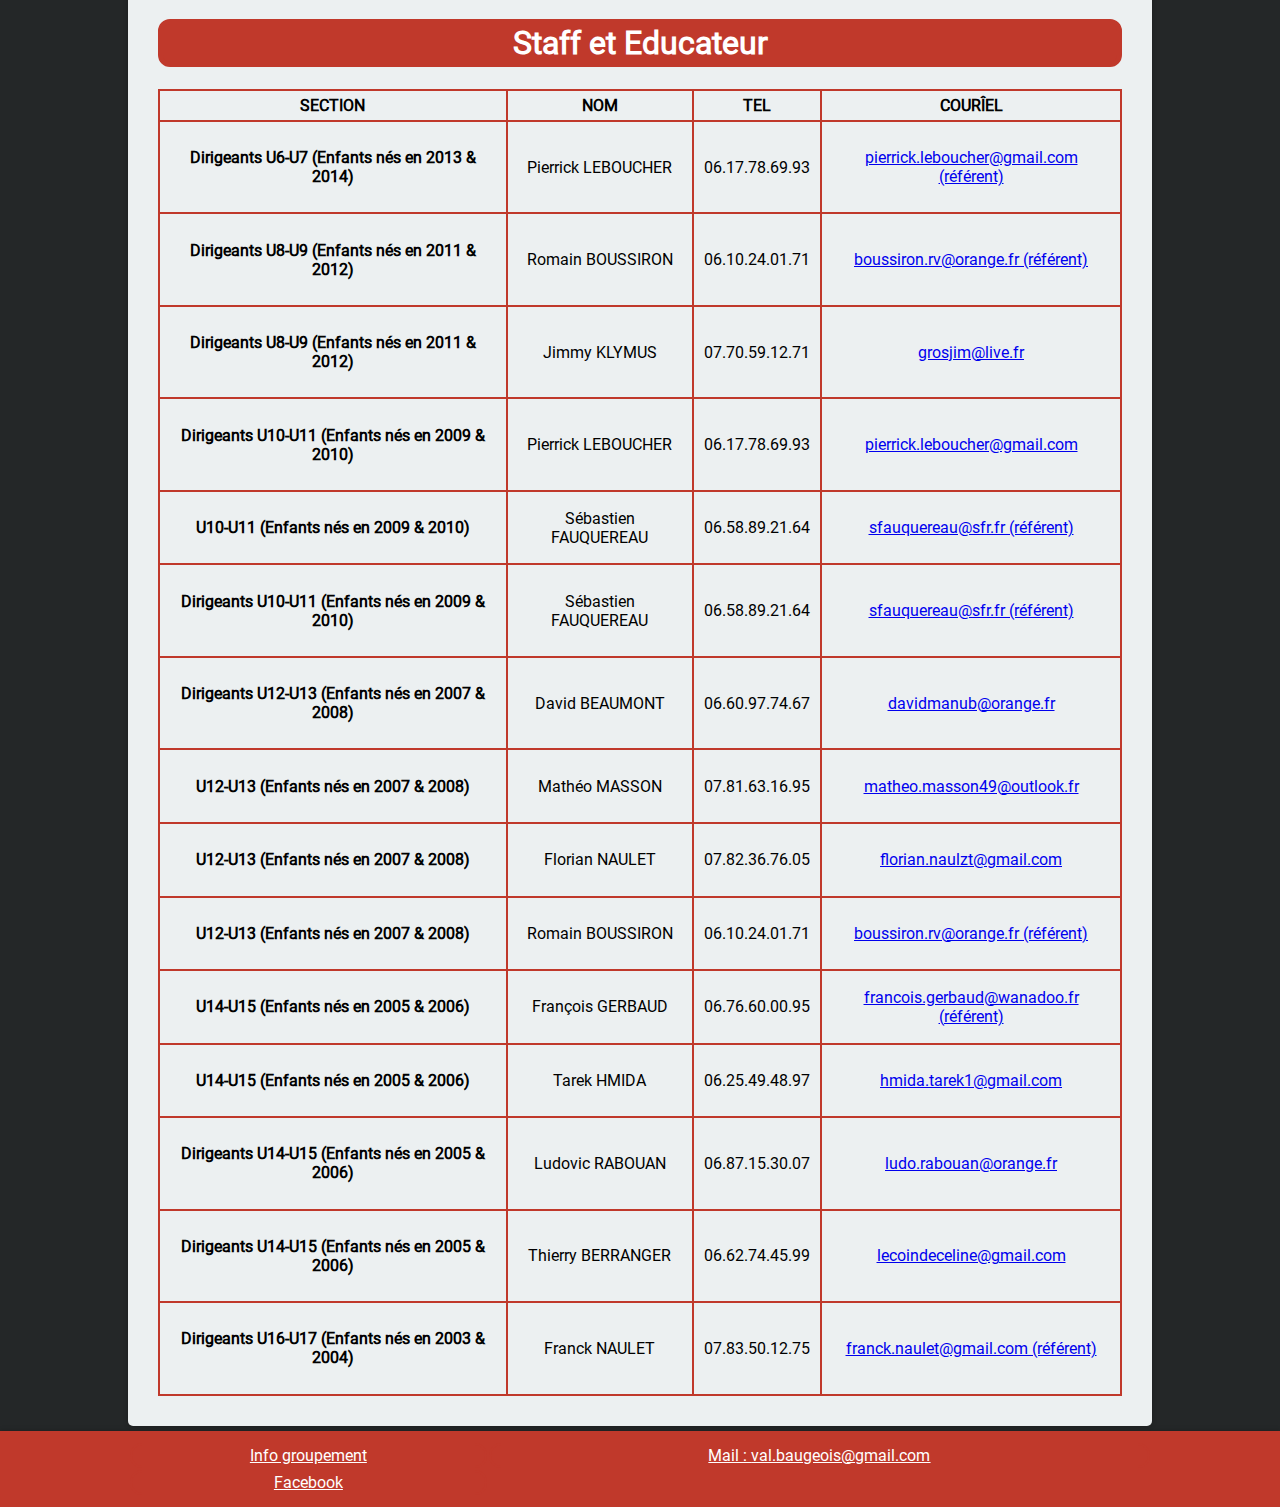
<file: Refont/info.html>
<!DOCTYPE html>
<html id="remy">

<head>
	<title>ESVB</title>
	<meta charset="utf-8">
	<meta name="" content="">
	<link rel="stylesheet" type="text/css" href="style.css">
	<link rel="icon" type="image/png" href="img/logoesvb1.png" />
</head>

<body>

	<header>
		<nav>
			<div class="wrapper">
				<a href="index.html"> <img id="main-icon" src="img/logoesvb2.png"> </a>
				<ul id="menu">
					<li> <a href="index.html">Accueil</a> </li>
					<li> <a href="info.html">Info</a> </li>
					<li> <a href="coupes.html">Coupes</a> </li>
					<li> <a href="galerie.html">Galerie</a> </li>
					<li> <a href="actu.html">Actualités</a> </li>
				</ul>
			</div>
		</nav>
	</header>

	<main>
		<div class="wrapper">
			<div id="actuMenu">
				<a id="liStade" href="http://www.es-val-baugeois.com/club.php">
					<div class="carreStade">Stade</div>
				</a>
				<a id="liHistoire" href="http://www.es-val-baugeois.com/histoire.php">
					<div class="carreStade">Histoire </div>
				</a>
				<a id="liBureau" href="http://www.es-val-baugeois.com/trombi.php">
					<div class="carreStade">Bureau</div>
				</a>
			</div>

			<div class="saison">Saison de Foot ESBV 2019 - 2020</div>

			<section id="HoraireAnimation">
				<h2 id="HorraireTitreAnimation">Horaires entrainements FOOT ANIMATION : à Bauné</h2>
				<ul id="horraireListe">
					<li>U6 – U7 mercredi 13h30 – 14h30</li>
					<li>U8 – U9 mercredi 13h30 – 14h45</li>
					<li>U10 – U11 mercredi 14h45 – 16h15</li>
					<li>U12 – U13 mercredi 16h15 – 17h45 et lundi 18h - 19h (avec Mathéo MASSON)</li>
				</ul>
				<h3>Théo BERTHELOT (theoberthelot49@laposte.net / 06.45.80.69.02)</h3>
			</section>
			<div class="saison">Horaires entrainements GJ Mazé/Bauné </div>
			<section class="HoraireEntrainement">
				<ul>
					<li>U14 – U15 - lundi 18h45 – 20h15 à Bauné - mercredi 18h00 – 19h30 à Bauné, puis à Mazé</li>
					<li>U16 – U17 - lundi 18h45 – 20h15 à Bauné (pour les U16) - jeudi 19h00 – 20h30 à Mazé</li>
				</ul>
				<h2>Educateurs U14 – U15 :</h2>
				<h4>Julien PLESSIS (julienplessis49@orange.fr / 06.84.28.39.62)</h4>
				<h4>Emilie ROUSSEAU (rousseau660@gmail.com / 06.46.09.27.35)</h4>
				<h4>Jérôme DOISNEAU (Mazé)</h4>
				<h2>U16 – U17 : </h2>
				<h4>LENOIR (éducateur de Mazé) (lenoir.julien12@orange.fr / 06.19.83.52.95)</h4>
				<h1 id="informationConvocation">
					<a href="https://gj-maze-baune-val-b.footeo.com/">Renseignements et convocations U14 à U17</a>
				</h1>
				<div id="contactDirigeant">
			</section>
			<div class="saison">Direction et équipe technique</div>
			<section class="HoraireEntrainement">
				<h1>Direction du club</h1>
				<table class="styled-table">
					<tr>
						<th>FONCTION</th>
						<th>NOM</th>
						<th>TEL</th>
						<th>COURÎEL</th>
					</tr>
					<tr>
						<td>Président</td>
						<td>Thierry BERRANGER</td>
						<td>06.62.74.45.99</td>
						<td><a href="lecoindeceline@gmail.com">lecoindeceline@gmail.com</a></td>
					</tr>
					<tr>
						<td>Secrétaire</td>
						<td>Sonia FAUQUEREAU</td>
						<td>07.81.59.71.74</td>
						<td><a href="sfauquereau@sfr.fr">sfauquereau@sfr.fr</a></td>
					</tr>
					<tr>
						<td>Correspondante</td>
						<td>Aurélie DUPUY</td>
						<td>07.86.45.37.77</td>
						<td><a href="aurelie.d49@gmail.com">aurelie.d49@gmail.com</a></td>
					</tr>
					<tr>
						<td>Référent Jeunes</td>
						<td>Romain BOUSSIRON</td>
						<td>06.10.24.01.71</td>
						<td><a href="boussiron.rv@orange.fr">boussiron.rv@orange.fr</a></td>
					</tr>
					<tr>
						<td>Référent Jeunes</td>
						<td>Pierrick LEBOUCHER</td>
						<td>06.17.78.69.93</td>
						<td><a href="pierrick.leboucher@gmail.com">pierrick.leboucher@gmail.com</a></td>
					</tr>
				</table>
				<h1>Staff et Educateur</h1>
				<table class="styled-table">
					<tr>
						<th>SECTION</th>
						<th>NOM</th>
						<th>TEL</th>
						<th>COURÎEL</th>
					</tr>
					<tr>
						<td>
							<h4>Dirigeants U6-U7 (Enfants nés en 2013 & 2014)</h4>
						</td>
						<td>Pierrick LEBOUCHER</td>
						<td>06.17.78.69.93</td>
						<td><a href="mailto:pierrick.leboucher@gmail.com">pierrick.leboucher@gmail.com (référent)</a>
						</td>
					</tr>
					<tr>
						<td>
							<h4>Dirigeants U8-U9 (Enfants nés en 2011 & 2012)</h4>
						</td>
						<td>Romain BOUSSIRON</td>
						<td>06.10.24.01.71</td>
						<td><a href="mailto:boussiron.rv@orange.fr">boussiron.rv@orange.fr (référent)</a></td>
					</tr>
					<tr>
						<td>
							<h4>Dirigeants U8-U9 (Enfants nés en 2011 & 2012)</h4>
						</td>
						<td>Jimmy KLYMUS </td>
						<td>07.70.59.12.71</td>
						<td><a href="mailto:grosjim@live.fr">grosjim@live.fr</a></td>
					</tr>
					<tr>
						<td>
							<h4>Dirigeants U10-U11 (Enfants nés en 2009 & 2010)</h4>
						</td>
						<td>Pierrick LEBOUCHER</td>
						<td>06.17.78.69.93</td>
						<td> <a href="mailto:pierrick.leboucher@gmail.com">pierrick.leboucher@gmail.com</a></td>
					</tr>
					<tr>
						<td>
							<h4> U10-U11 (Enfants nés en 2009 & 2010)</h4>
						</td>
						<td>Sébastien FAUQUEREAU </td>
						<td>06.58.89.21.64 </td>
						<td><a href="mailto:sfauquereau@sfr.fr">sfauquereau@sfr.fr (référent)</a></td>
					</tr>
					<tr>
						<td>
							<h4>Dirigeants U10-U11 (Enfants nés en 2009 & 2010)</h4>
						</td>
						<td>Sébastien FAUQUEREAU </td>
						<td>06.58.89.21.64 </td>
						<td><a href="mailto:sfauquereau@sfr.fr">sfauquereau@sfr.fr (référent)</a></td>
					</tr>
					<tr>
						<td>
							<h4>Dirigeants U12-U13 (Enfants nés en 2007 & 2008)</h4>
						</td>
						<td>David BEAUMONT </td>
						<td>06.60.97.74.67 </td>
						<td><a href="mailto:davidmanub@orange.fr">davidmanub@orange.fr</a></td>
					</tr>
					<tr>
						<td>
							<h4>U12-U13 (Enfants nés en 2007 & 2008)</h4>
						</td>
						<td>Mathéo MASSON </td>
						<td>07.81.63.16.95 </td>
						<td><a href="mailto:matheo.masson49@outlook.fr">matheo.masson49@outlook.fr</a></td>
					</tr>
					<tr>
						<td>
							<h4> U12-U13 (Enfants nés en 2007 & 2008)</h4>
						</td>
						<td>Florian NAULET </td>
						<td>07.82.36.76.05 </td>
						<td><a href="mailto:florian.naulzt@gmail.com">florian.naulzt@gmail.com</a></td>
					</tr>
					<tr>
						<td>
							<h4> U12-U13 (Enfants nés en 2007 & 2008)</h4>
						</td>
						<td>Romain BOUSSIRON</td>
						<td>06.10.24.01.71 </td>
						<td><a href="mailto:boussiron.rv@orange.fr">boussiron.rv@orange.fr (référent)</a></td>
					</tr>
					<tr>
						<td>
							<h4> U14-U15 (Enfants nés en 2005 & 2006)</h4>
						</td>
						<td>François GERBAUD</td>
						<td>06.76.60.00.95 </td>
						<td><a href="mailto:francois.gerbaud@wanadoo.fr">francois.gerbaud@wanadoo.fr (référent)</a></td>
					</tr>
					<tr>
						<td>
							<h4> U14-U15 (Enfants nés en 2005 & 2006)</h4>
						</td>
						<td>Tarek HMIDA </td>
						<td>06.25.49.48.97 </td>
						<td><a href="mailto:hmida.tarek1@gmail.com">hmida.tarek1@gmail.com</a></td>
					</tr>
					<tr>
						<td>
							<h4>Dirigeants U14-U15 (Enfants nés en 2005 & 2006)</h4>
						</td>
						<td>Ludovic RABOUAN </td>
						<td>06.87.15.30.07 </td>
						<td><a href="mailto:ludo.rabouan@orange.fr">ludo.rabouan@orange.fr</a></td>
					</tr>
					<tr>
						<td>
							<h4>Dirigeants U14-U15 (Enfants nés en 2005 & 2006)</h4>
						</td>
						<td>Thierry BERRANGER </td>
						<td>06.62.74.45.99 </td>
						<td><a href="mailto:lecoindeceline@gmail.com">lecoindeceline@gmail.com</a></td>
					</tr>
					<tr>
						<td>
							<h4>Dirigeants U16-U17 (Enfants nés en 2003 & 2004)</h4>
						</td>
						<td>Franck NAULET </td>
						<td>07.83.50.12.75 </td>
						<td><a href="mailto:franck.naulet@gmail.com">franck.naulet@gmail.com (référent)</a></td>
					</tr>
				</table>
			</section>
		</div>
	</main>
	<footer>
		<div class="wrapper">
			<table>
				<tr>
					<td><a class="link" href="https://gj-maze-baune-val-b.footeo.com/">Info groupement</a></td>
					<td><a href="mailto:val.baugeois@gmail.com">Mail : <u>val.baugeois@gmail.com</u></a>
					</td>
				</tr>
				<tr>
					<td><a class="link" href="https://www.facebook.com/Val.Baugeois.Baune/">Facebook</a></td>
				</tr>
			</table>
		</div>
	</footer>
</body>

</html>
</file>
<file: Refont/style.css>
/* -- Rémy --*/
/* Fonts */

@font-face {
    font-family: "Roboto";
    src: url(font/Roboto/Roboto-Black.ttf);
}

@font-face {
    font-family: "Roboto-Regular";
    src: url(font/Roboto/Roboto-Regular.ttf);
}

/* -- Théo - Erwan --*/
/* General */

* {
    box-sizing: border-box;
}

html {
    font-family: "Roboto-Regular";
}

body {
    display: flex;
    flex-direction: column;
    justify-content: space-between;
    min-height: 100vh;
    background-color: #242728;
    margin: 0;
    box-sizing: border-box;
}

.wrapper {
    width: 80vw;
    margin: auto;
}

/* Table */

.styled-table {
    margin: auto;
}

.styled-table td,
.styled-table th {
    border: solid 1px black;
    padding: 5px 10px;
}

.styled-table tr {
    margin: 0;
}

.styled-table {
    width: 100%;
    text-align: center;
    border-collapse: collapse;
    border: 1px solid #777;
}

/* Header */

/* header {} */


/* Menu */

#main-icon {
    display: block;
    height: 112px;
    position: absolute;
    left: 0;
    top: 0;
}

nav {
    box-shadow: 0 0 5px 0px rgba(0, 0, 0, .25);
    background-color: #c0392b;
}

#menu {
    display: flex;
    justify-content: center;
    list-style-type: none;
    margin: 20px;
}

#menu li a {
    color: white;
    display: inline-block;
    padding: 20px;
    text-decoration: none;
    transition: .2s;
}

#menu li a:hover {
    background-color: lighten(#c0392b);
}

/* Content */

.titre {
    background-color: white;
    padding: 5px 0;
    text-align: center;
    border-radius: 5px;
    box-shadow: 0 0 5px 0px rgba(0, 0, 0, .25);
}

p {
    text-align: justify;
    text-indent: 2em;
}

/* main {} */

main section {
    box-shadow: 0 0 5px 0px rgba(0, 0, 0, .25);
    padding: 30px;
    background-color: #ecf0f1;
    border-radius: 5px;
    margin: 5px 0;
}

/* Footer */

footer {
    box-shadow: 0 0 5px 0px rgba(0, 0, 0, .25);
    background-color: #c0392b;
    color: white;
    padding: 10px;
}

footer table {
    width: 100%;
    text-align: center;
}

footer a {
    color: white;
}

footer a:visited {
    color: white;
}

/*Remy*/
/*/////////*/
#remy {
    font-family: "Roboto-Regular";
}

#remy h1 {
    border: 5px solid #c0392b;
    border-radius: 12px;
    background-color: #c0392b;
    color: white;
   /*/ border-top: 5px solid red;  
    border-bottom: 5px solid red; /*/
}
#remy h2 {
    border: 5px solid #c0392b;
    border-radius: 12px;
    background-color: #c0392b;
    color: white;
   /*/ border-top: 5px solid red;
    border-bottom: 5px solid red; /*/
}
#remy h3 {
    border: 5px solid #c0392b;
    border-radius: 12px;
    background-color: #c0392b;
    color: white;
    /*/border-top: 5px solid red;
    border-bottom: 5px solid red;/*/
}
#remy .saison {
    border: 5px solid #c0392b;
    border-top-left-radius: 12px;
    border-top-right-radius: 12px;
    border-bottom-left-radius: 0px;
    border-bottom-right-radius: 0px;
    background-color: #c0392b;
    color: white;
    text-align: center;
    font-size: 20px;
    margin-top: 2%;
}
#remy #HoraireAnimation {
    border-top-left-radius: 0px;
    border-top-right-radius: 0px;
    margin-top: 0%;
}
#remy #actuMenu {
    display: flex;
    flex-direction: row;
    justify-content: space-between;
    width: 100%;
}

#remy #actuMenu a {
    display: block;
    width: 33%;
    padding: 50px;
    text-decoration: none;
    color: white;
    text-align: center;
    font-size: 32px;

    border-radius: 12px;
    text-decoration: none;
}

#remy #actuMenu a#liStade {
    background: url("img/stade.jpg"), linear-gradient(to right bottom, rgba(0, 0, 0, 1), rgba(0, 0, 0, 0));
    background-size: 100%;
    background-position: center;
    background-repeat: no-repeat;
}
#remy .carreStade {
   background-color: rgba(192,57,43, .5);
   border-radius: 12px;
   font-size: 40px;
   transition: .2s;
}
#remy .carreStade:hover {
   background-color: rgba(192,57,43, 1);
}
#remy #actuMenu a#liHistoire {
    background: url("img/histoire.jpg"), linear-gradient(to right bottom, rgba(0, 0, 0, 1), rgba(0, 0, 0, 0));
    background-size: 100%;
    background-position: center;
    background-repeat: no-repeat;
}
#remy #actuMenu a#liBureau {
    background: url("img/bureau.jpg"), linear-gradient(to right bottom, rgba(0, 0, 0, 1), rgba(0, 0, 0, 0));
    background-size: 100%;
    background-position: center;
    background-repeat: no-repeat;
}
#remy #horraireListe li {
    list-style-type:none;
    padding: 0.25cm;
}
#remy .HoraireEntrainement {
    text-align: center;
    margin-top: 0%;
    border-top-left-radius: 0px;
    border-top-right-radius: 0px;
}
#remy .HoraireEntrainement ul li {
    list-style-type:none;
    padding: 0.25cm;
}

#remy h1#informationConvocation a {
    color: white;
}
#remy #contactDirigeant {
    color: #242728;
}
#remy table th, #remy td {
    border: 2px solid #c0392b;
    border-radius: 12px;
  }
/*/////////*/
/* Rama */
#styled-table{
    width: 100%;
}

.ramat-Titre{
    text-align: center;
    margin-top: 0%;
    border-top-left-radius: 10px;
    border-bottom-left-radius: 10px;
    border-top-right-radius: 10px;
    border-bottom-right-radius: 10px;
    background-color: #c0392b;
  }
  
  #rama table:hover{
    -webkit-transform: scale(1.01);
    -ms-transform: scale(1.01);
        transform: scale(1.01);
    box-shadow: 10px 15px 7px #C7C7C7;
  }
  
  #rama table{
    border: 1px solid #777;
  }

/* -- Théo --*/
/* galerie */

.container {
    max-width: 800px;
    background-color: rgb(80, 80, 80);
    overflow: hidden;
    margin: 10px auto;
    border-radius: 5px;
    box-shadow: 0 0 5px 0px rgba(0, 0, 0, .25);
}

.slide {
    width: calc(800px * 4);
    height: inherit;
    animation: slide 30s infinite;
}

.slide img {
    width: 800px;
    margin: 0px;
    float: left;
    bottom : -70%;
    margin: auto;
}

@keyframes slide {
    0% {
        transform: translateX(0);
    }

    20% {
        transform: translateX(-800px);
    }

    25% {
        transform: translateX(-800px);
    }

    45% {
        transform: translateX(-1600px);
    }

    50% {
        transform: translateX(-1600px);
    }

    70% {
        transform: translateX(-2400px);
    }

    75% {
        transform: translateX(-2400px);
    }

    95% {
        transform: translateX(0);
    }

    100% {
        transform: translateX(0);
    }

}



/* -- Erwan --*/
/* Actualités */

#navigation a {
    text-decoration: none;
    color: #0000ee;
}

a.back-to-top {
    float: right;
    font-size: 14px;
    text-decoration: none;
    font-weight: normal;
    color: #0000ee;
}
</file>
